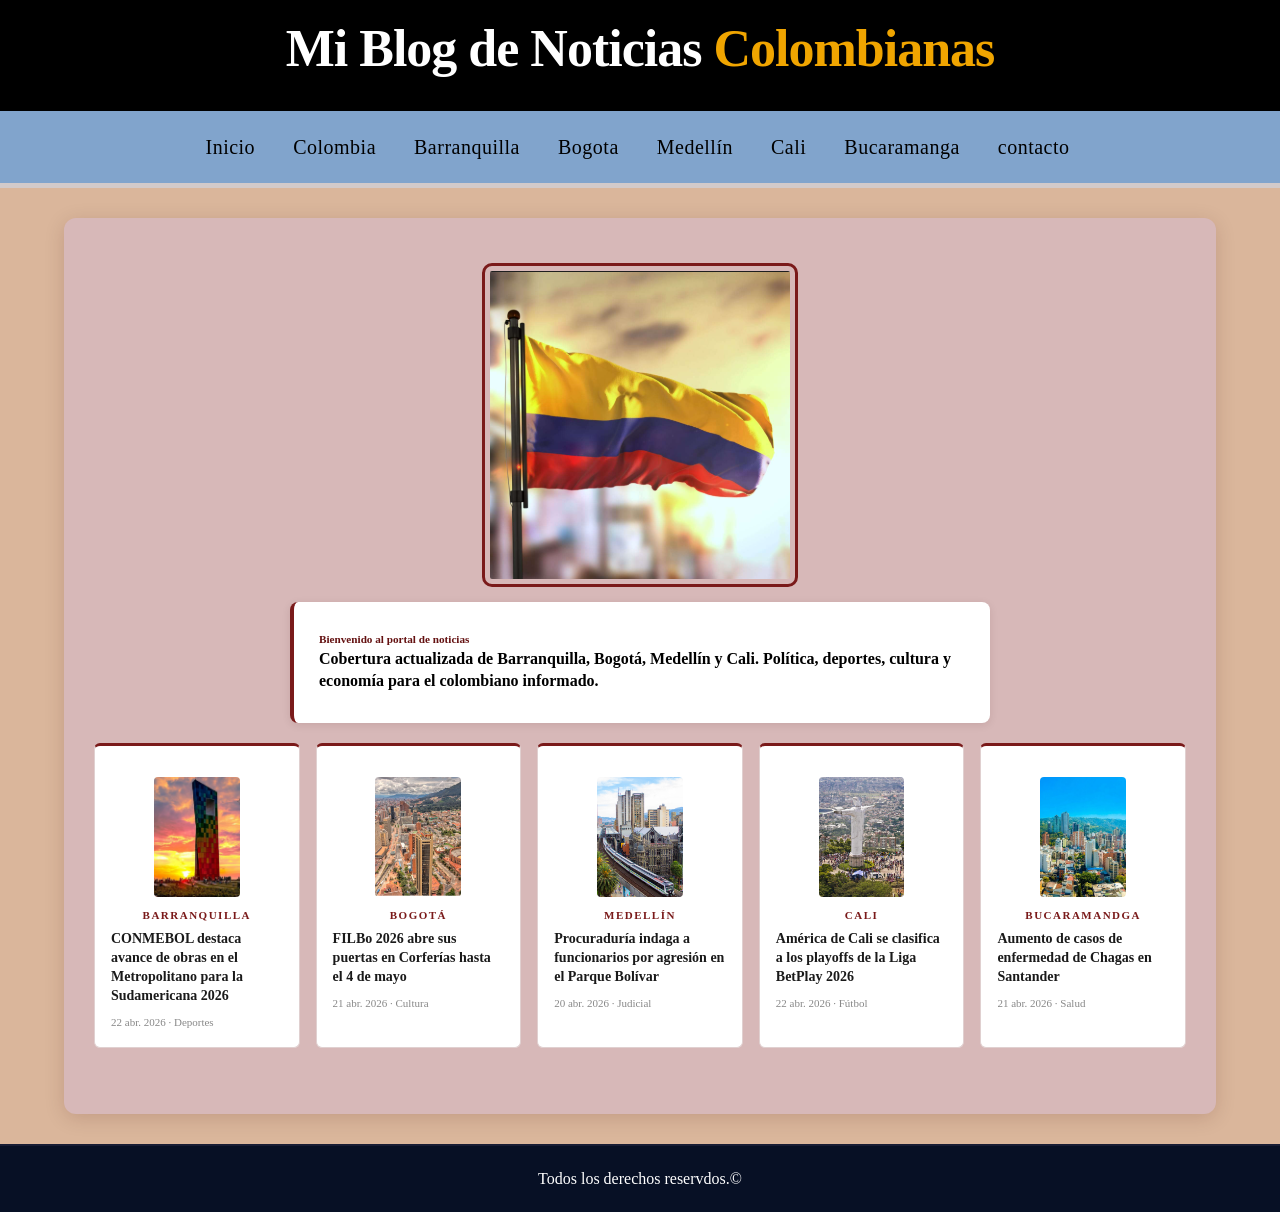
<file: index.html>
<!DOCTYPE html>
<html lang="en">
<head>
    <meta charset="UTF-8">
    <meta name="viewport" content="width=device-width, initial-scale=1.0">
    <title>Mi Blog de Noticias Colombianas</title>
    <link rel="stylesheet" href="CSS/style.css"
</head>
<body>
  <header>
    <div class="titulo">
    <div class="site-title">Mi Blog de Noticias <span>Colombianas</span></div>

    <nav>
      <a href="index.html">Inicio</a>
      <a href="Colombia.html">Colombia</a>
      <a href="Barranquilla.html">Barranquilla </a>
      <a href="Bogota.html">Bogota</a>
      <a href="Medellin.html">Medellín</a>
      <a href="Cali.html">Cali</a>
      <a href="bucaramanga.html">Bucaramanga</a>
      <a href="contacto.html">contacto</a>
    </nav>


  </header>
  <main>
    <a><img src="IMG/bandera.png"</a>
    <div class="descripcion-seccion">
        <p>
          <h5>Bienvenido al portal de noticias</h5>
          <h4>Cobertura actualizada de Barranquilla, Bogotá, Medellín y Cali. Política, deportes, cultura y economía para el colombiano informado.</h4>
        </p>
    </div>
    <div class="portada-grid">
      <div class="portada-card" onclick="showSectionById('barranquilla')">
        <div class="img-box-sm"><img src="IMG/barranquilla.png"></div>
        <div class="noticia-tag">Barranquilla</div>
        <div class="noticia-headline-sm">CONMEBOL destaca avance de obras en el Metropolitano para la Sudamericana 2026</div>
        <div class="noticia-meta">22 abr. 2026 · Deportes</div>
      </div>
      <div class="portada-card" onclick="showSectionById('bogota')">
        <div class="img-box-sm"><img src="IMG/bogota.png"></div>
        <div class="noticia-tag">Bogotá</div>
        <div class="noticia-headline-sm">FILBo 2026 abre sus puertas en Corferías hasta el 4 de mayo</div>
        <div class="noticia-meta">21 abr. 2026 · Cultura</div>
      </div>
      <div class="portada-card" onclick="showSectionById('medellin')">
       <div class="img-box-sm"><img src="IMG/medellin.png"></div>
        <div class="noticia-tag">Medellín</div>
        <div class="noticia-headline-sm">Procuraduría indaga a funcionarios por agresión en el Parque Bolívar</div>
        <div class="noticia-meta">20 abr. 2026 · Judicial</div>
      </div>
      <div class="portada-card" onclick="showSectionById('cali')">
         <div class="img-box-sm"><img src="IMG/cali.png"></div>
        <div class="noticia-tag">Cali</div>
        <div class="noticia-headline-sm">América de Cali se clasifica a los playoffs de la Liga BetPlay 2026</div>
        <div class="noticia-meta">22 abr. 2026 · Fútbol</div>
      </div>
      <div class="portada-card" onclick="showSectionById('Bucaramandga')">
         <div class="img-box-sm"><img src="IMG/bucaramanga.png"></div>
        <div class="noticia-tag">Bucaramandga</div>
        <div class="noticia-headline-sm">Aumento de casos de enfermedad de Chagas en Santander</div>
        <div class="noticia-meta">21 abr. 2026 · Salud</div>
      </div>
    </div>
    
  </main>
  <footer>
<p>Todos los derechos reservdos.&copy;</p>
  </footer>


</body>
</html>
</file>
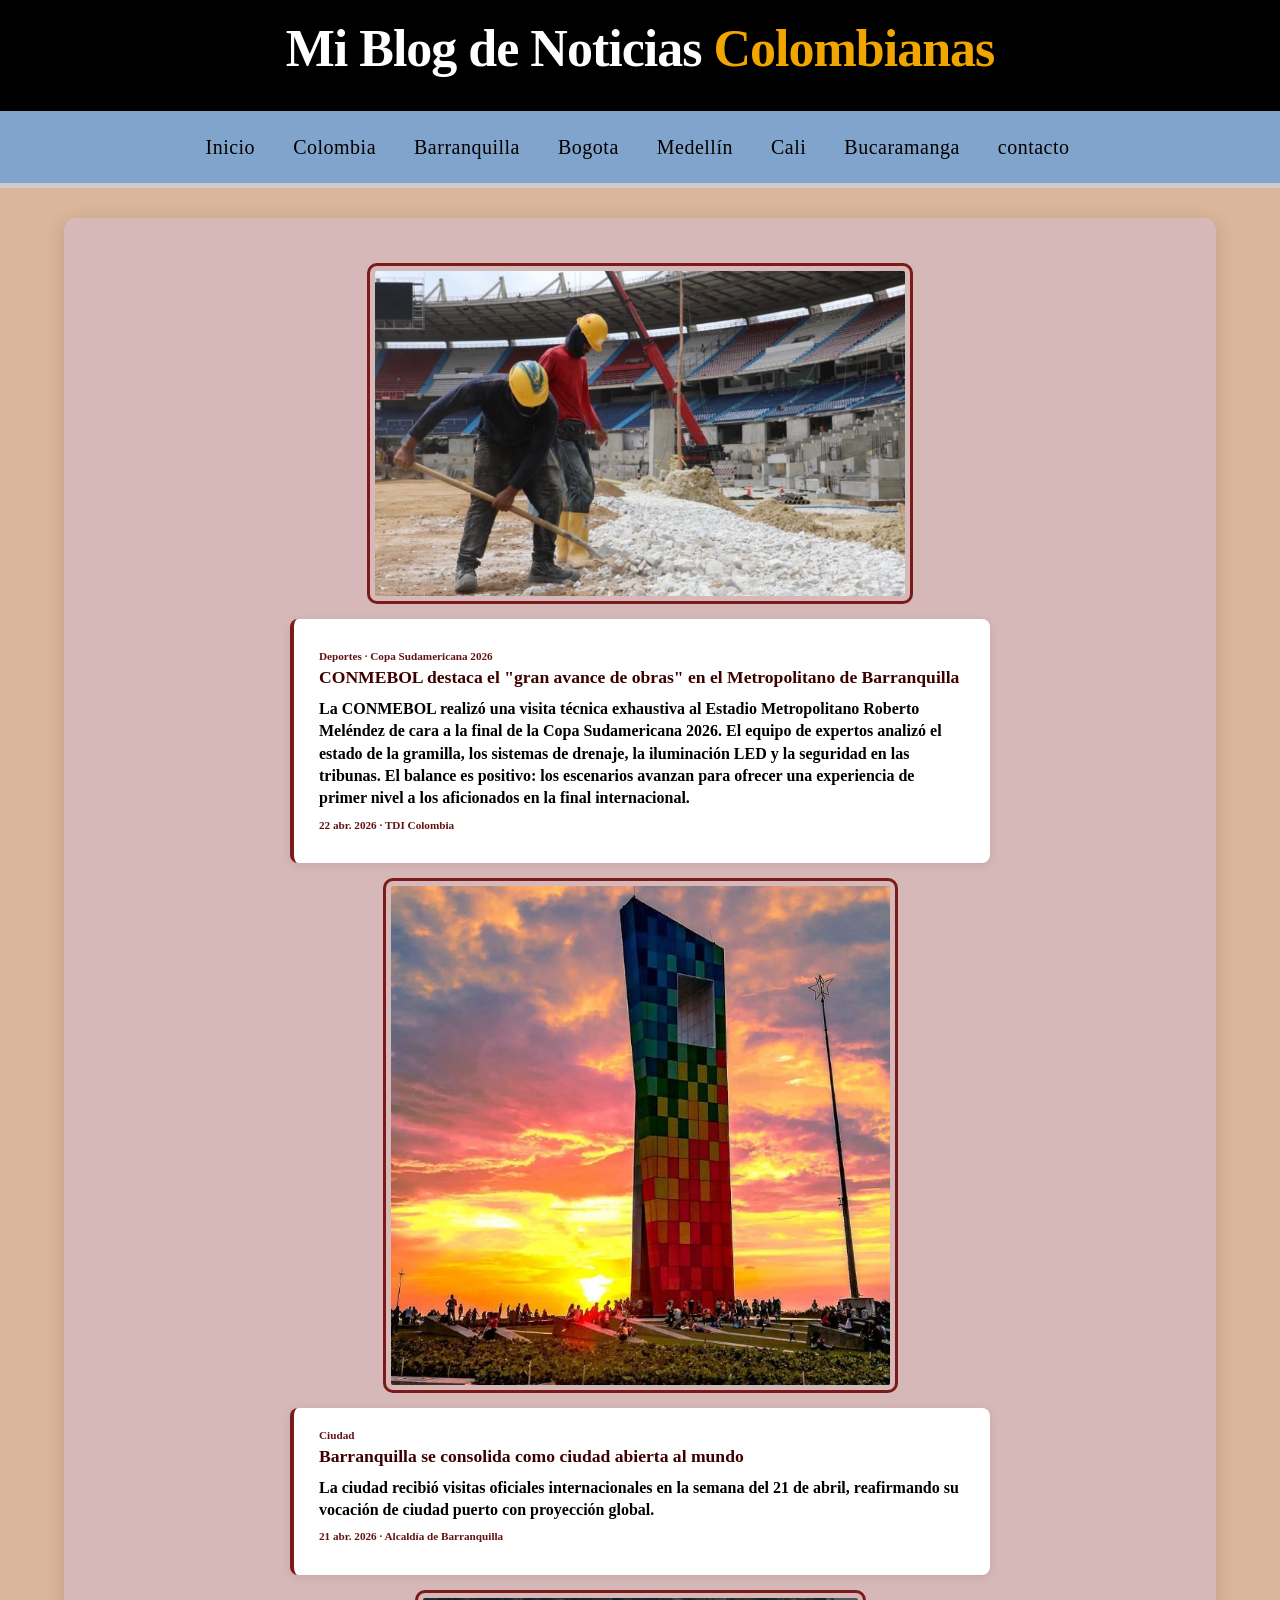
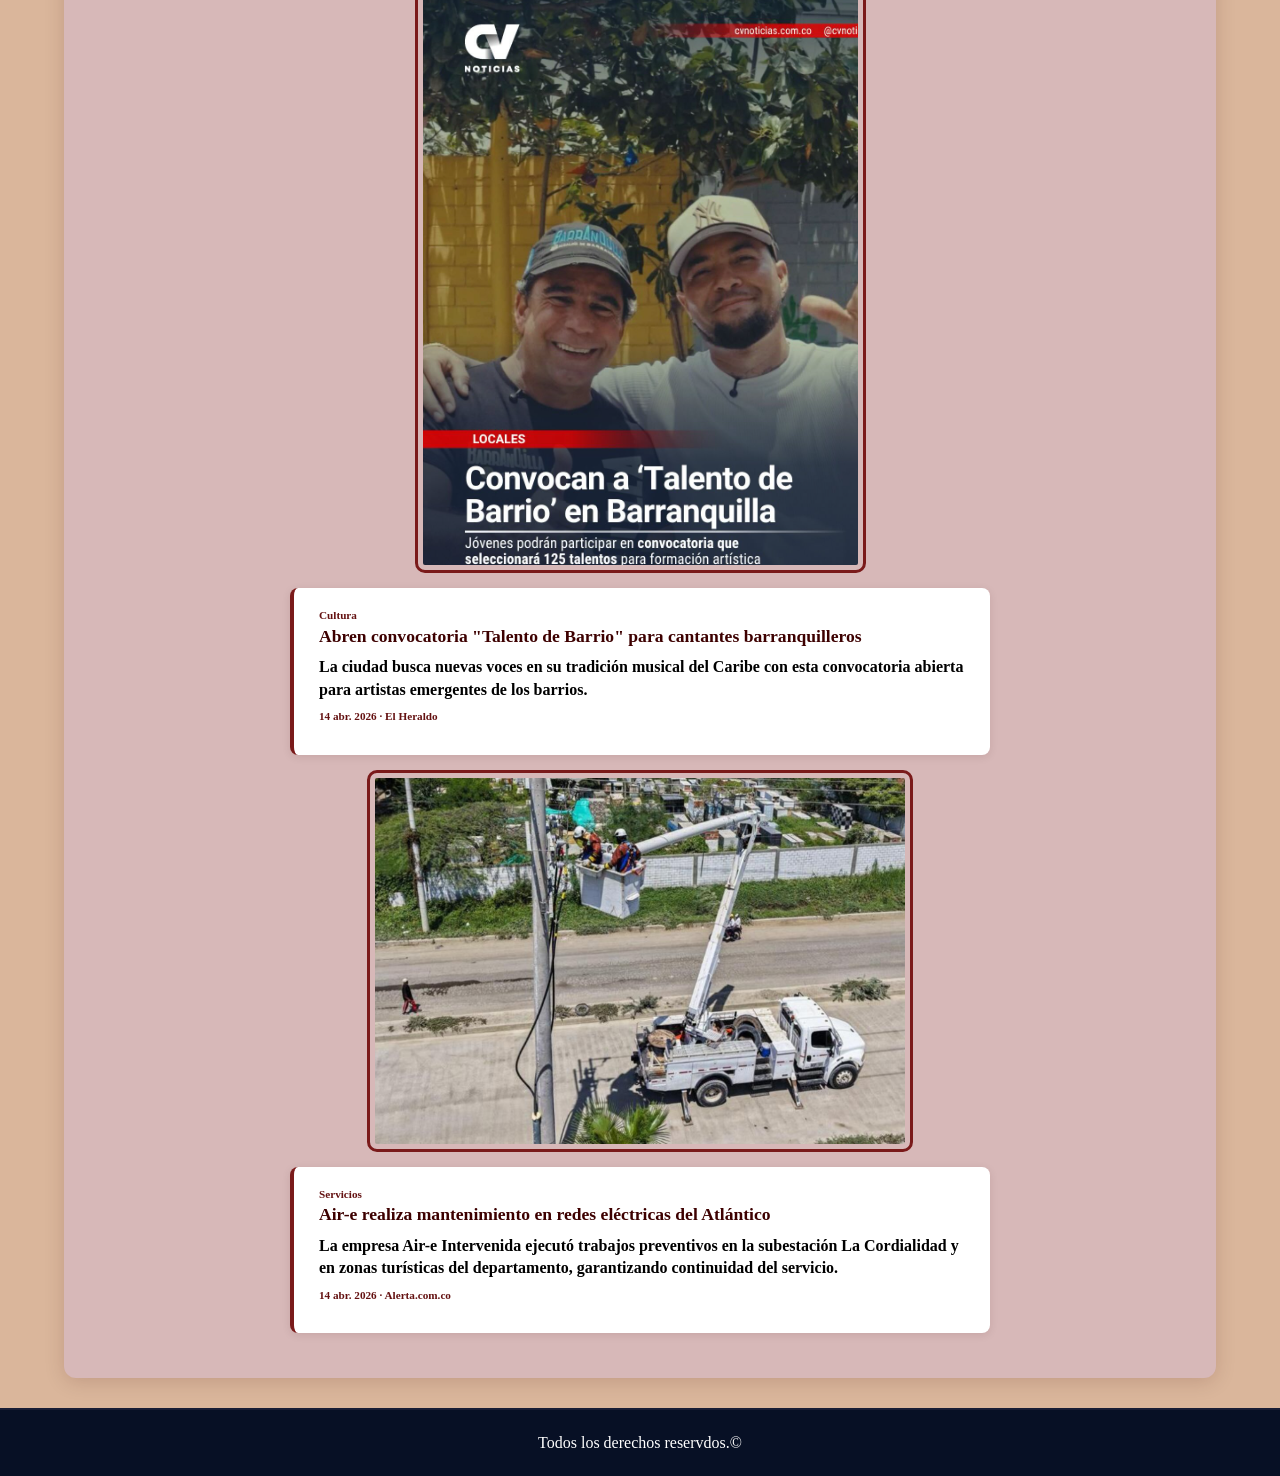
<file: Barranquilla.html>
<!DOCTYPE html>
<html lang="en">
<head>
    <meta charset="UTF-8">
    <meta name="viewport" content="width=device-width, initial-scale=1.0">
    <title>Mi Blog de Noticias Colombianas</title>
    <link rel="stylesheet" href="CSS/style.css"
</head>
<body>
  <header>
    <div class="titulo">
    <div class="site-title">Mi Blog de Noticias <span>Colombianas</span></div>

    <nav>
      <a href="index.html">Inicio</a>
      <a href="Colombia.html">Colombia</a>
      <a href="Barranquilla.html">Barranquilla </a>
      <a href="Bogota.html">Bogota</a>
      <a href="Medellin.html">Medellín</a>
      <a href="Cali.html">Cali</a>
      <a href="bucaramanga.html">Bucaramanga</a>
      <a href="contacto.html">contacto</a>
    </nav>


  </header>
  <main>
     <a><img src="IMG/estadio.png"</a>
    <div class="descripcion-seccion">
        <p>
          <h5>Deportes · Copa Sudamericana 2026</h5>
          <h3>CONMEBOL destaca el "gran avance de obras" en el Metropolitano de Barranquilla</h3>
          <h4>La CONMEBOL realizó una visita técnica exhaustiva al Estadio Metropolitano Roberto Meléndez de cara a la final de la Copa Sudamericana 2026. El equipo de expertos analizó el estado de la gramilla, los sistemas de drenaje, la iluminación LED y la seguridad en las tribunas. El balance es positivo: los escenarios avanzan para ofrecer una experiencia de primer nivel a los aficionados en la final internacional.</h4>
          <h5>22 abr. 2026 · TDI Colombia</h5>
        </p>
    </div>
    <a><img src="IMG/barranquilla.png"</a>
    <div class="descripcion-seccion"
        <p>
          <h5>Ciudad</h5>
          <h3>Barranquilla se consolida como ciudad abierta al mundo</h3>
          <h4>La ciudad recibió visitas oficiales internacionales en la semana del 21 de abril, reafirmando su vocación de ciudad puerto con proyección global.</h4>
          <h5>21 abr. 2026 · Alcaldía de Barranquilla</h5>
        </p>
    </div>
    <a><img src="IMG/talento.png"</a>
    <div class="descripcion-seccion"
        <p>
          <h5>Cultura</h5>
          <h3>Abren convocatoria "Talento de Barrio" para cantantes barranquilleros</h3>
          <h4>La ciudad busca nuevas voces en su tradición musical del Caribe con esta convocatoria abierta para artistas emergentes de los barrios.</h4>
          <h5>14 abr. 2026 · El Heraldo</h5>
        </p>
    </div>
    <a><img src="IMG/aire.png"</a>
    <div class="descripcion-seccion"
        <p>
          <h5>Servicios</h5>
          <h3>Air-e realiza mantenimiento en redes eléctricas del Atlántico</h3>
          <h4>La empresa Air-e Intervenida ejecutó trabajos preventivos en la subestación La Cordialidad y en zonas turísticas del departamento, garantizando continuidad del servicio.</h4>
          <h5>14 abr. 2026 · Alerta.com.co</h5>
        </p>
    </div>   
  </main>
  <footer>
<p>Todos los derechos reservdos.&copy;</p>
  </footer>


</body>
</html>
</file>
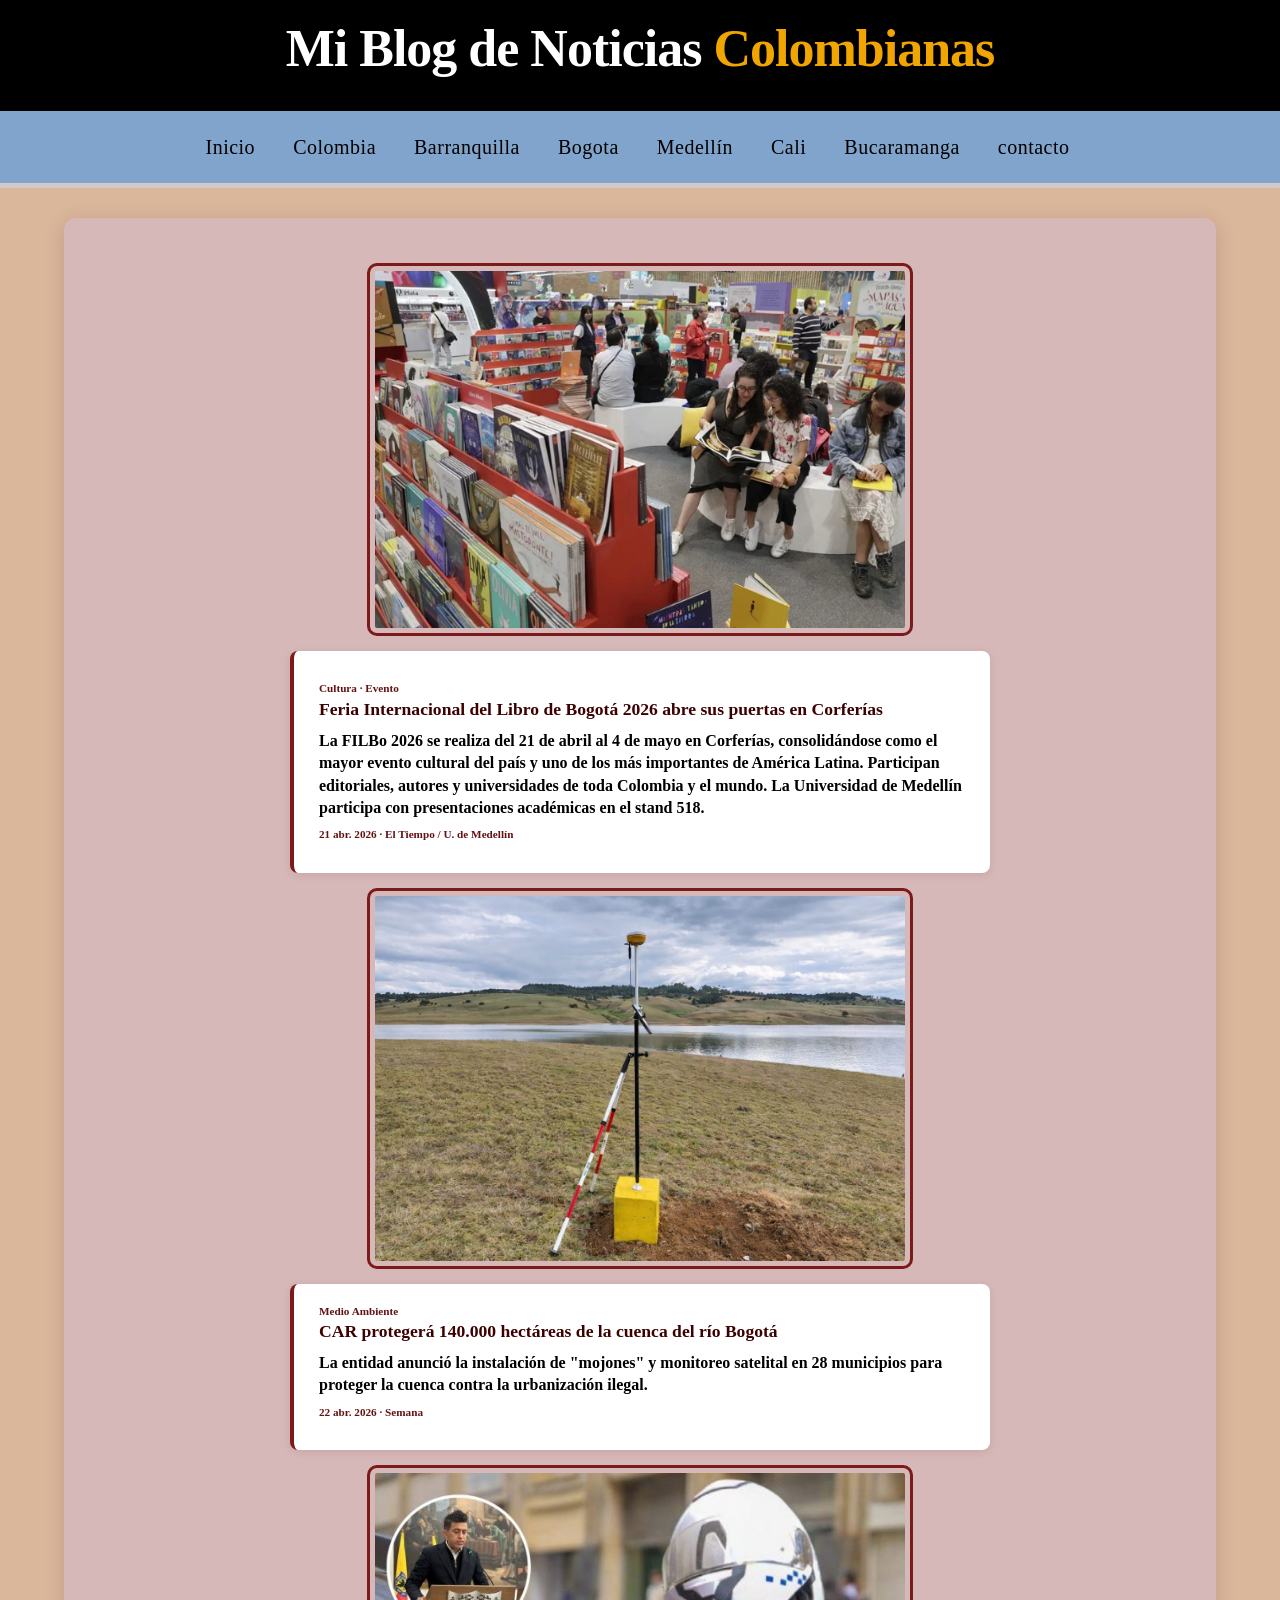
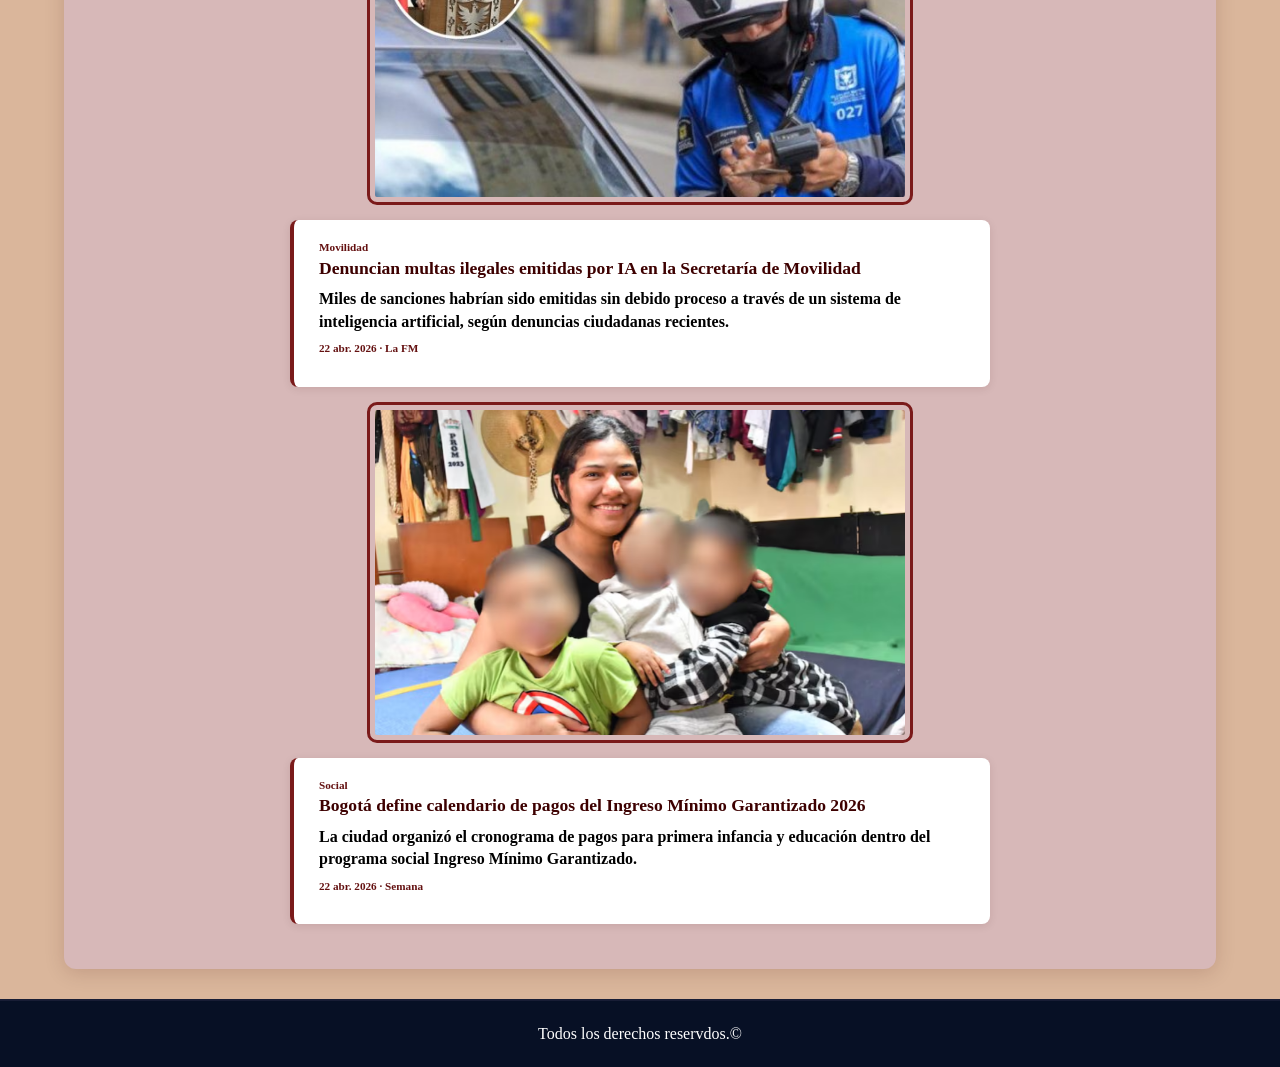
<file: Bogota.html>
<!DOCTYPE html>
<html lang="en">
<head>
    <meta charset="UTF-8">
    <meta name="viewport" content="width=device-width, initial-scale=1.0">
    <title>Mi Blog de Noticias Colombianas</title>
    <link rel="stylesheet" href="CSS/style.css"
</head>
<body>
  <header>
    <div class="titulo">
    <div class="site-title">Mi Blog de Noticias <span>Colombianas</span></div>

    <nav>
      <a href="index.html">Inicio</a>
      <a href="Colombia.html">Colombia</a>
      <a href="Barranquilla.html">Barranquilla </a>
      <a href="Bogota.html">Bogota</a>
      <a href="Medellin.html">Medellín</a>
      <a href="Cali.html">Cali</a>
      <a href="bucaramanga.html">Bucaramanga</a>
      <a href="contacto.html">contacto</a>
    </nav>


  </header>
  <main>
        <a><img src="IMG/libros.png"</a>
    <div class="descripcion-seccion">
        <p>
          <h5>Cultura · Evento</h5>
          <h3>Feria Internacional del Libro de Bogotá 2026 abre sus puertas en Corferías</h3>
          <h4>La FILBo 2026 se realiza del 21 de abril al 4 de mayo en Corferías, consolidándose como el mayor evento cultural del país y uno de los más importantes de América Latina. Participan editoriales, autores y universidades de toda Colombia y el mundo. La Universidad de Medellín participa con presentaciones académicas en el stand 518.</h4>
          <h5>21 abr. 2026 · El Tiempo / U. de Medellín</h5>
        </p>
    </div>
    <a><img src="IMG/car.png"</a>
    <div class="descripcion-seccion"
        <p>
          <h5>Medio Ambiente</h5>
          <h3>CAR protegerá 140.000 hectáreas de la cuenca del río Bogotá</h3>
          <h4>La entidad anunció la instalación de "mojones" y monitoreo satelital en 28 municipios para proteger la cuenca contra la urbanización ilegal.</h4>
          <h5>22 abr. 2026 · Semana</h5>
        </p>
    </div>
    <a><img src="IMG/ia.png"</a>
    <div class="descripcion-seccion"
        <p>
          <h5>Movilidad</h5>
          <h3>Denuncian multas ilegales emitidas por IA en la Secretaría de Movilidad</h3>
          <h4>Miles de sanciones habrían sido emitidas sin debido proceso a través de un sistema de inteligencia artificial, según denuncias ciudadanas recientes.</h4>
          <h5>22 abr. 2026 · La FM</h5>
        </p>
    </div>
    <a><img src="IMG/calendario.png"</a>
    <div class="descripcion-seccion"
        <p>
          <h5>Social</h5>
          <h3>Bogotá define calendario de pagos del Ingreso Mínimo Garantizado 2026</h3>
          <h4>La ciudad organizó el cronograma de pagos para primera infancia y educación dentro del programa social Ingreso Mínimo Garantizado.</h4>
          <h5>22 abr. 2026 · Semana</h5>
        </p>
    </div>   
  </main>
  <footer>
<p>Todos los derechos reservdos.&copy;</p>
  </footer>


</body>
</html>
</file>
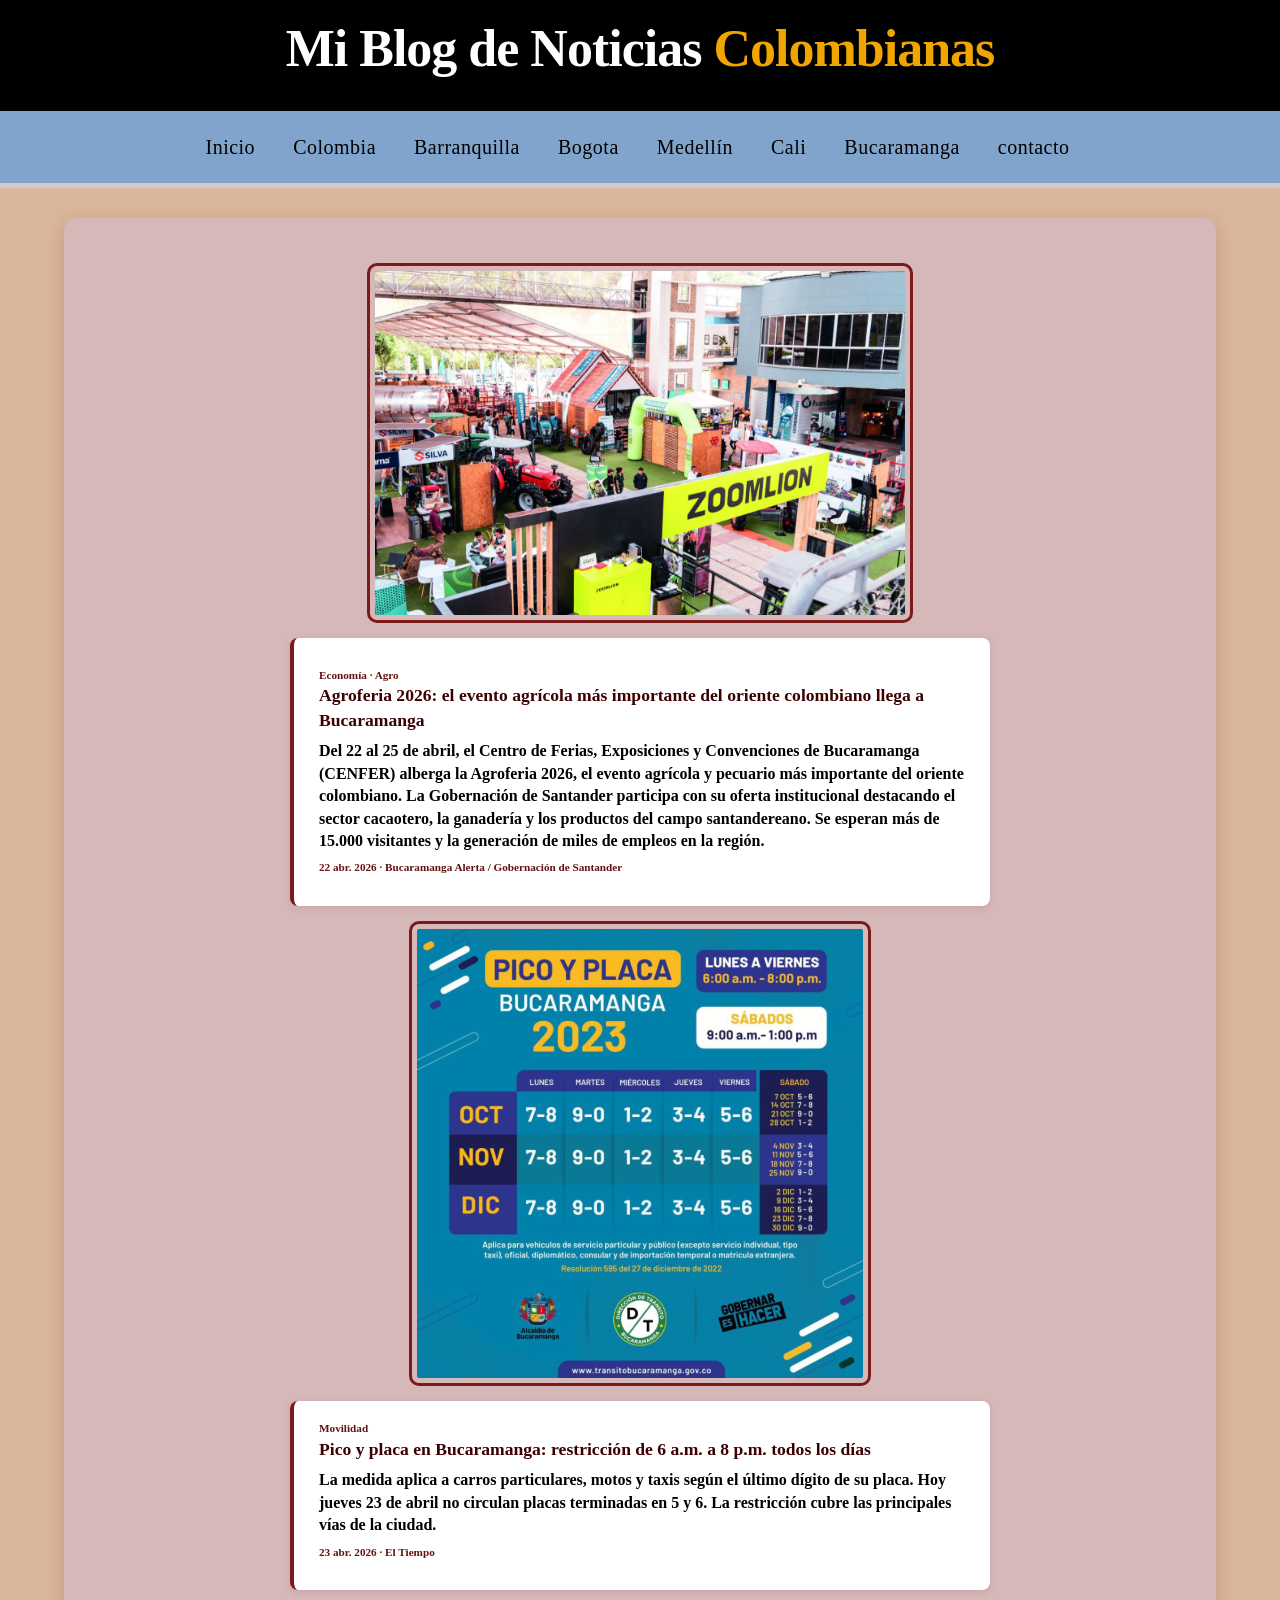
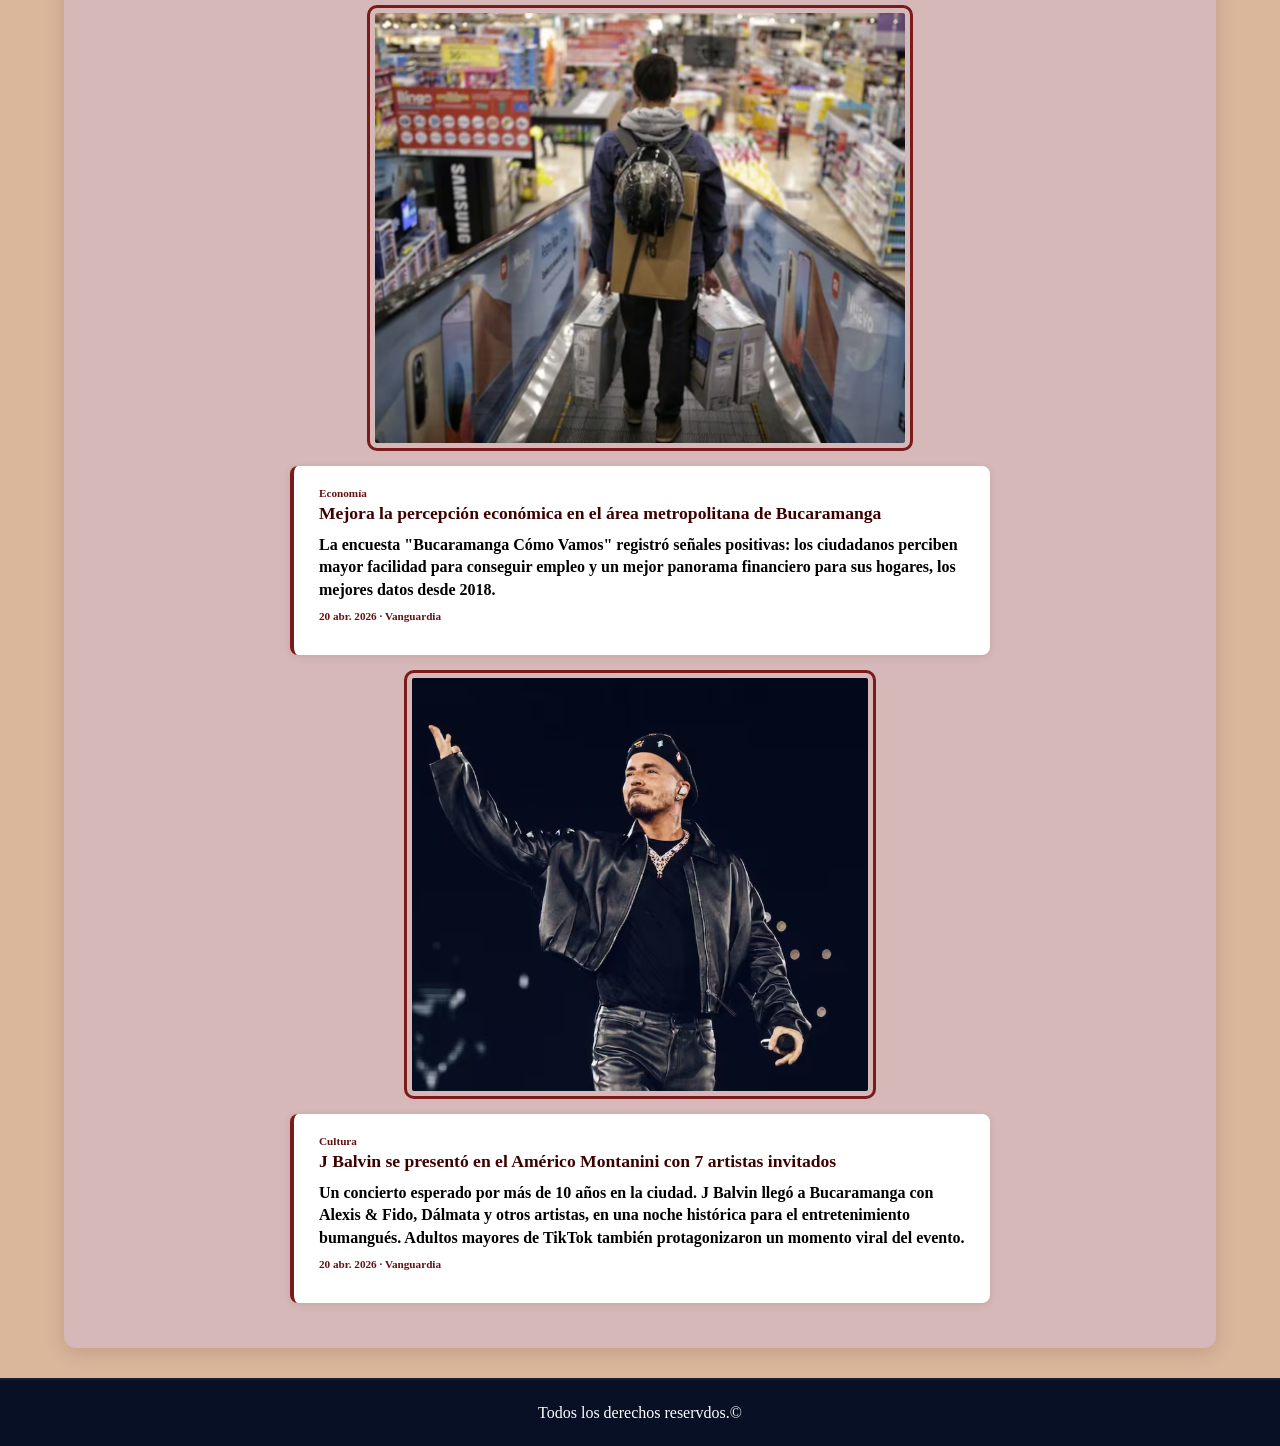
<file: bucaramanga.html>
<!DOCTYPE html>
<html lang="en">
<head>
    <meta charset="UTF-8">
    <meta name="viewport" content="width=device-width, initial-scale=1.0">
    <title>Mi Blog de Noticias Colombianas</title>
    <link rel="stylesheet" href="CSS/style.css"
</head>
<body>
  <header>
    <div class="titulo">
    <div class="site-title">Mi Blog de Noticias <span>Colombianas</span></div>

    <nav>
      <a href="index.html">Inicio</a>
      <a href="Colombia.html">Colombia</a>
      <a href="Barranquilla.html">Barranquilla </a>
      <a href="Bogota.html">Bogota</a>
      <a href="Medellin.html">Medellín</a>
      <a href="Cali.html">Cali</a>
      <a href="bucaramanga.html">Bucaramanga</a>
      <a href="contacto.html">contacto</a>
    </nav>
    </header>
  <main>
        <a><img src="IMG/agroferia.png"</a>
    <div class="descripcion-seccion">
        <p>
          <h5>Economía · Agro</h5>
          <h3>Agroferia 2026: el evento agrícola más importante del oriente colombiano llega a Bucaramanga</h3>
          <h4>Del 22 al 25 de abril, el Centro de Ferias, Exposiciones y Convenciones de Bucaramanga (CENFER) alberga la Agroferia 2026, el evento agrícola y pecuario más importante del oriente colombiano. La Gobernación de Santander participa con su oferta institucional destacando el sector cacaotero, la ganadería y los productos del campo santandereano. Se esperan más de 15.000 visitantes y la generación de miles de empleos en la región.</h4>
          <h5>22 abr. 2026 · Bucaramanga Alerta / Gobernación de Santander</h5>
        </p>
    </div>
    <a><img src="IMG/picoyplaca.png"</a>
    <div class="descripcion-seccion"
        <p>
          <h5>Movilidad</h5>
          <h3>Pico y placa en Bucaramanga: restricción de 6 a.m. a 8 p.m. todos los días</h3>
          <h4>La medida aplica a carros particulares, motos y taxis según el último dígito de su placa. Hoy jueves 23 de abril no circulan placas terminadas en 5 y 6. La restricción cubre las principales vías de la ciudad.</h4>
          <h5>23 abr. 2026 · El Tiempo</h5>
        </p>
    </div>
    <a><img src="IMG/percepcion.png"</a>
    <div class="descripcion-seccion"
        <p>
          <h5>Economía</h5>
          <h3>Mejora la percepción económica en el área metropolitana de Bucaramanga</h3>
          <h4>La encuesta "Bucaramanga Cómo Vamos" registró señales positivas: los ciudadanos perciben mayor facilidad para conseguir empleo y un mejor panorama financiero para sus hogares, los mejores datos desde 2018.</h4>
          <h5>20 abr. 2026 · Vanguardia</h5>
        </p>
    </div>
    <a><img src="IMG/jbalvin.png"</a>
    <div class="descripcion-seccion"
        <p>
          <h5>Cultura</h5>
          <h3>J Balvin se presentó en el Américo Montanini con 7 artistas invitados</h3>
          <h4>Un concierto esperado por más de 10 años en la ciudad. J Balvin llegó a Bucaramanga con Alexis & Fido, Dálmata y otros artistas, en una noche histórica para el entretenimiento bumangués. Adultos mayores de TikTok también protagonizaron un momento viral del evento.</h4>
          <h5>20 abr. 2026 · Vanguardia</h5>
        </p>
    </div>   
  </main>
  </main>
  <footer>
<p>Todos los derechos reservdos.&copy;</p>
  </footer>


</body>
</html>
</file>
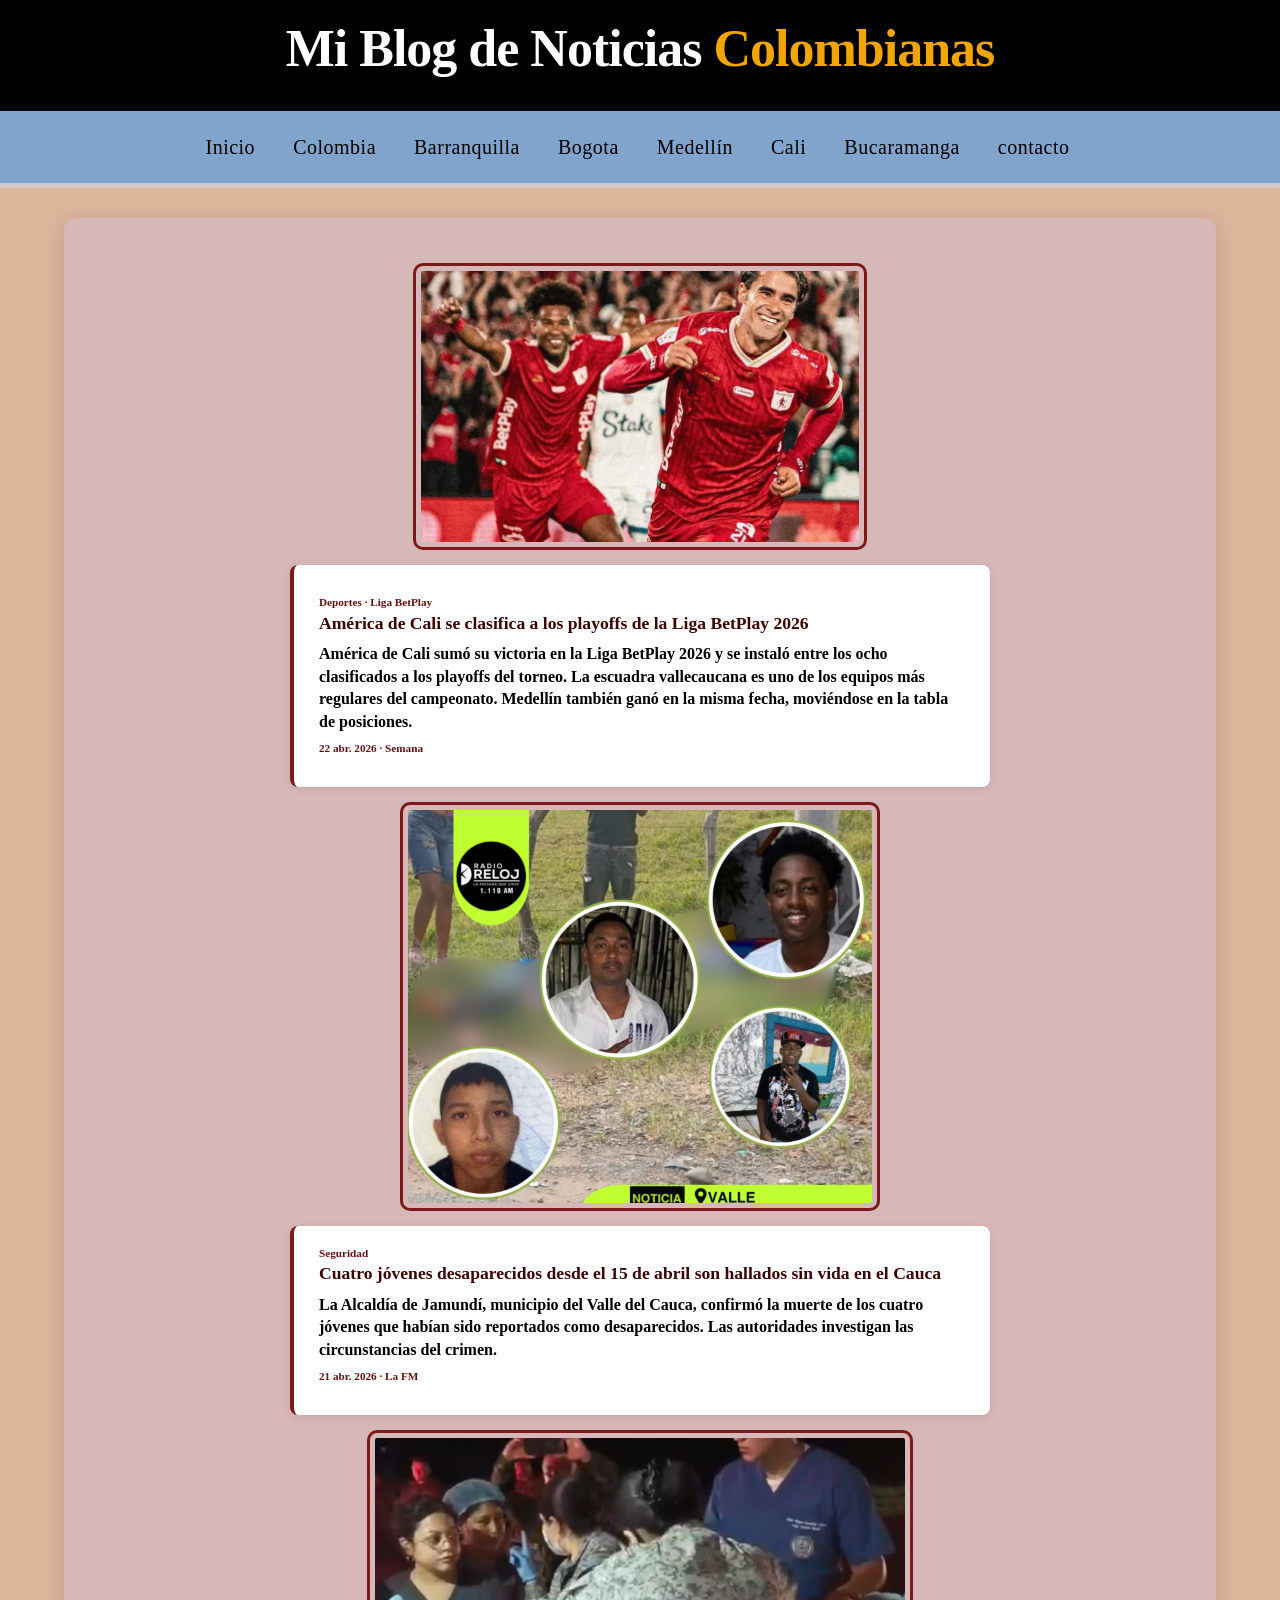
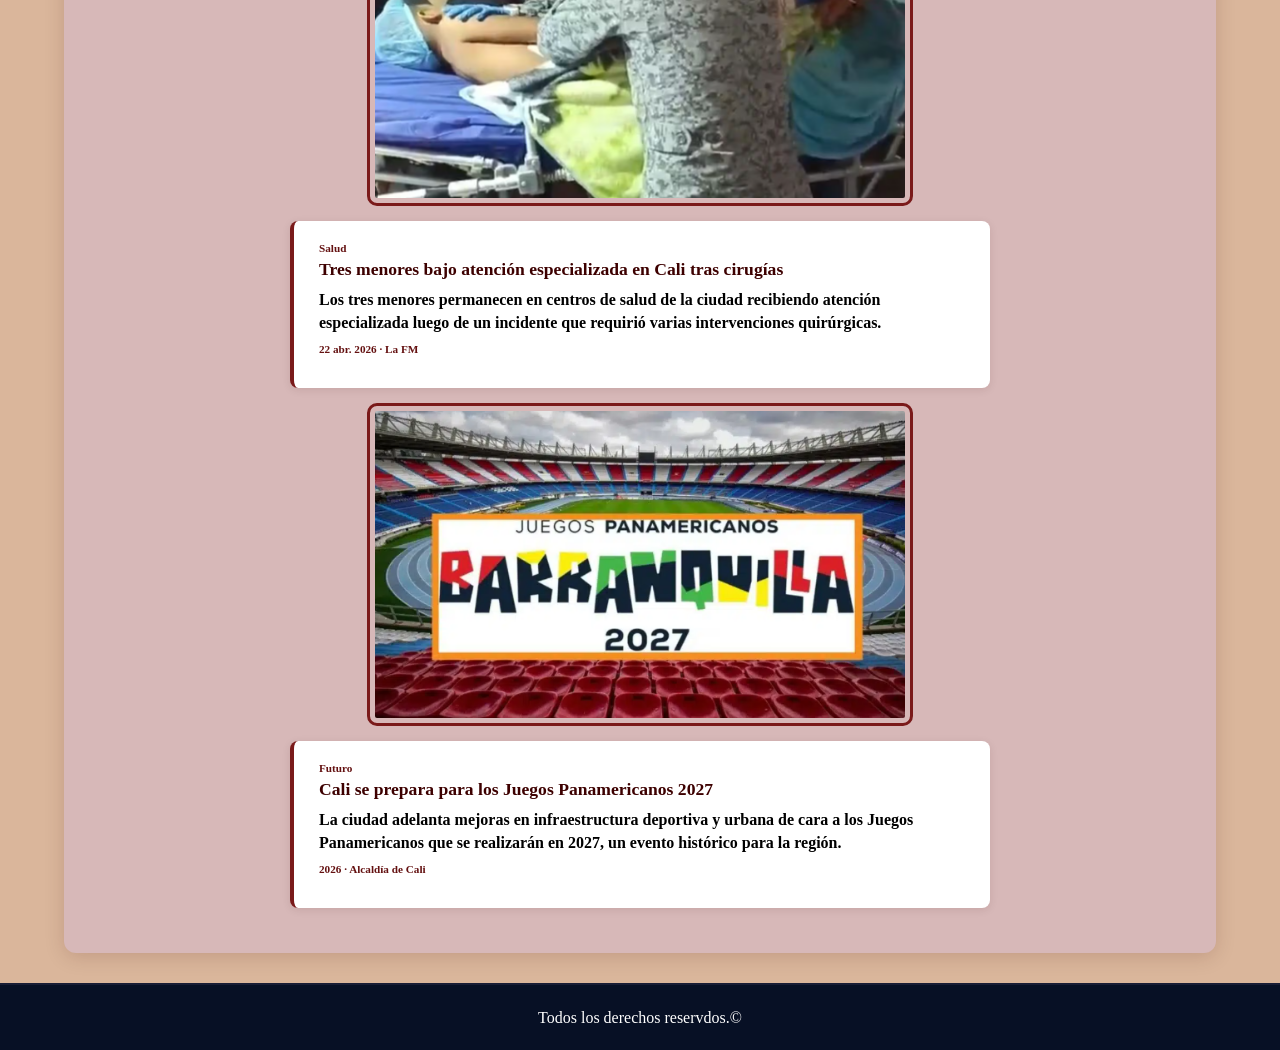
<file: Cali.html>
<!DOCTYPE html>
<html lang="en">
<head>
    <meta charset="UTF-8">
    <meta name="viewport" content="width=device-width, initial-scale=1.0">
    <title>Mi Blog de Noticias Colombianas</title>
    <link rel="stylesheet" href="CSS/style.css"
</head>
<body>
  <header>
    <div class="titulo">
    <div class="site-title">Mi Blog de Noticias <span>Colombianas</span></div>

    <nav>
      <a href="index.html">Inicio</a>
      <a href="Colombia.html">Colombia</a>
      <a href="Barranquilla.html">Barranquilla </a>
      <a href="Bogota.html">Bogota</a>
      <a href="Medellin.html">Medellín</a>
      <a href="Cali.html">Cali</a>
      <a href="bucaramanga.html">Bucaramanga</a>
      <a href="contacto.html">contacto</a>
    </nav>

  </header>
  <main>
        <a><img src="IMG/americadecali.png"</a>
    <div class="descripcion-seccion">
        <p>
          <h5>Deportes · Liga BetPlay</h5>
          <h3>América de Cali se clasifica a los playoffs de la Liga BetPlay 2026</h3>
          <h4>América de Cali sumó su victoria en la Liga BetPlay 2026 y se instaló entre los ocho clasificados a los playoffs del torneo. La escuadra vallecaucana es uno de los equipos más regulares del campeonato. Medellín también ganó en la misma fecha, moviéndose en la tabla de posiciones.</h4>
          <h5>22 abr. 2026 · Semana</h5>
        </p>
    </div>
    <a><img src="IMG/jovenesdesaparecidos.png"</a>
    <div class="descripcion-seccion"
        <p>
          <h5>Seguridad</h5>
          <h3>Cuatro jóvenes desaparecidos desde el 15 de abril son hallados sin vida en el Cauca</h3>
          <h4>La Alcaldía de Jamundí, municipio del Valle del Cauca, confirmó la muerte de los cuatro jóvenes que habían sido reportados como desaparecidos. Las autoridades investigan las circunstancias del crimen.</h4>
          <h5>21 abr. 2026 · La FM</h5>
        </p>
    </div>
    <a><img src="IMG/cirugias.png"</a>
    <div class="descripcion-seccion"
        <p>
          <h5>Salud</h5>
          <h3>Tres menores bajo atención especializada en Cali tras cirugías</h3>
          <h4>Los tres menores permanecen en centros de salud de la ciudad recibiendo atención especializada luego de un incidente que requirió varias intervenciones quirúrgicas.</h4>
          <h5>22 abr. 2026 · La FM</h5>
        </p>
    </div>
    <a><img src="IMG/juegos.png"</a>
    <div class="descripcion-seccion"
        <p>
          <h5>Futuro</h5>
          <h3>Cali se prepara para los Juegos Panamericanos 2027</h3>
          <h4>La ciudad adelanta mejoras en infraestructura deportiva y urbana de cara a los Juegos Panamericanos que se realizarán en 2027, un evento histórico para la región.</h4>
          <h5>2026 · Alcaldía de Cali</h5>
        </p>
    </div>   
  </main>
  <footer>
<p>Todos los derechos reservdos.&copy;</p>
  </footer>


</body>
</html>
</file>
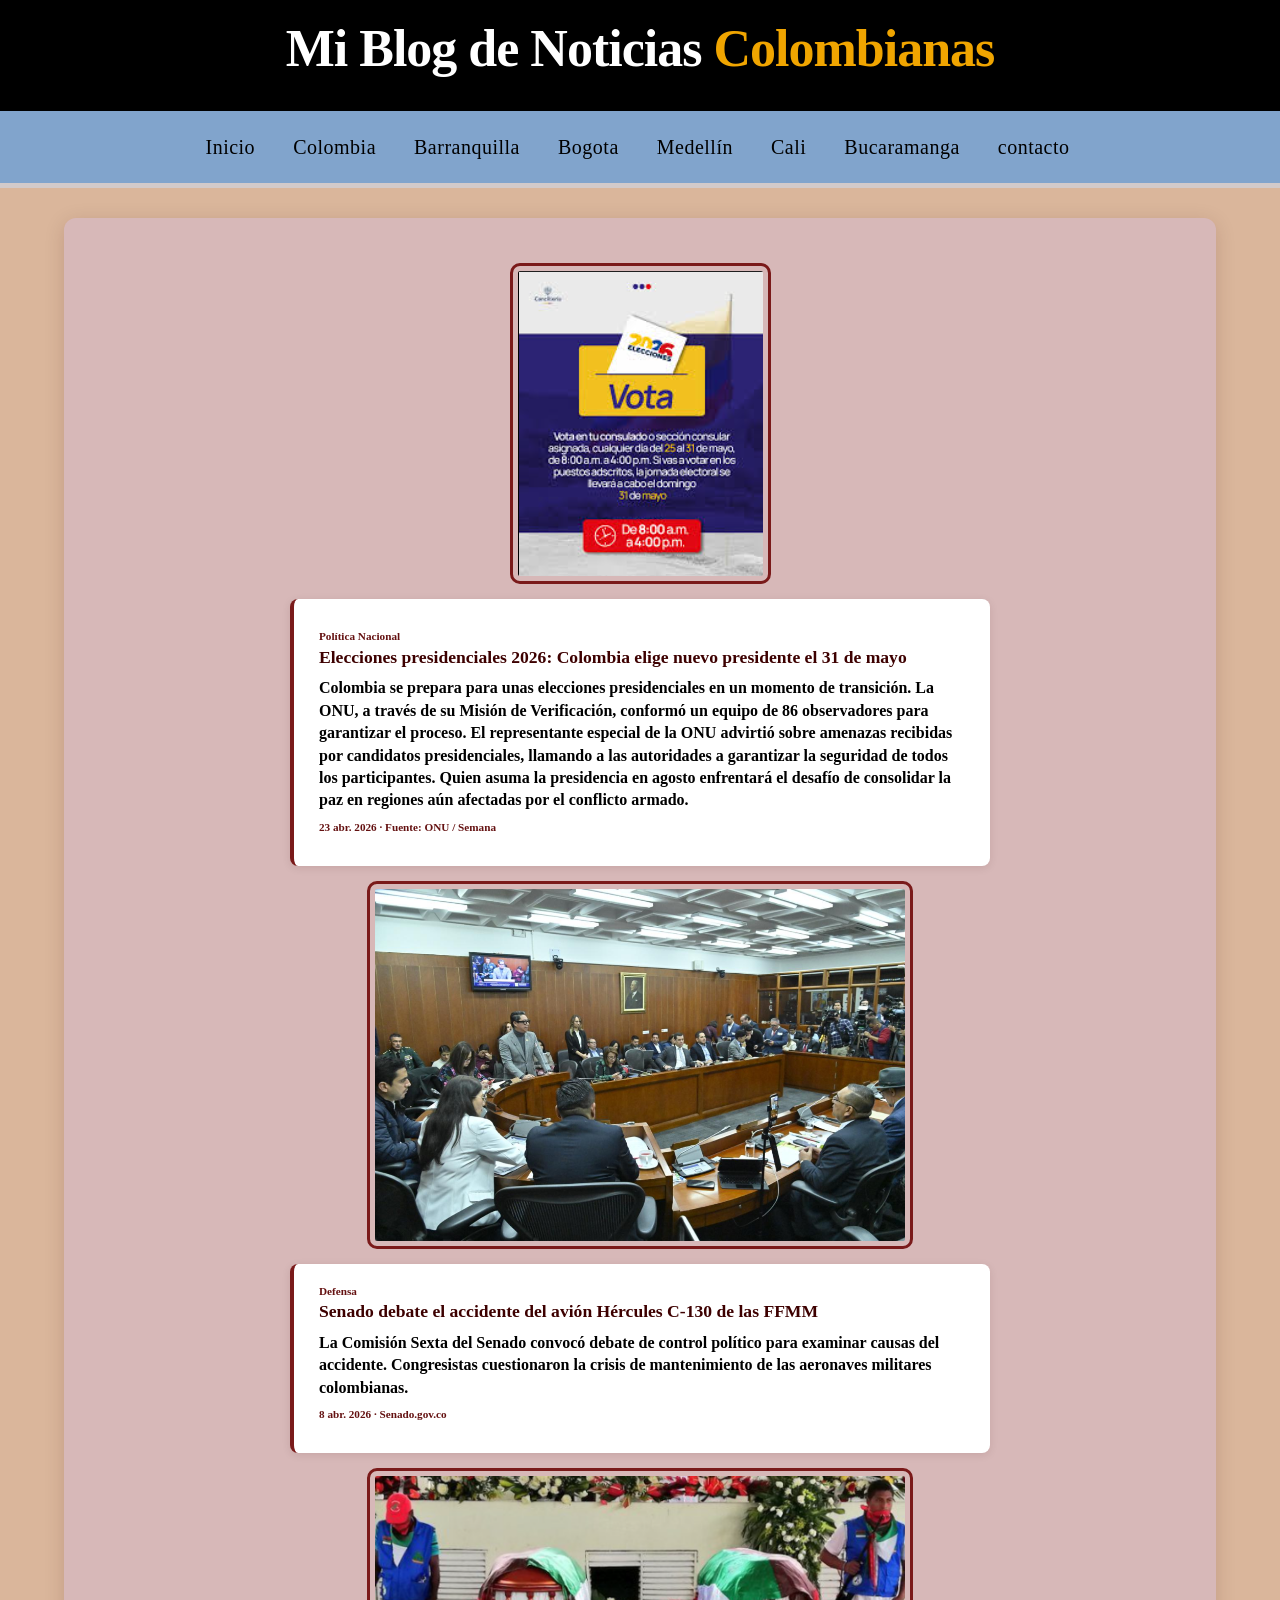
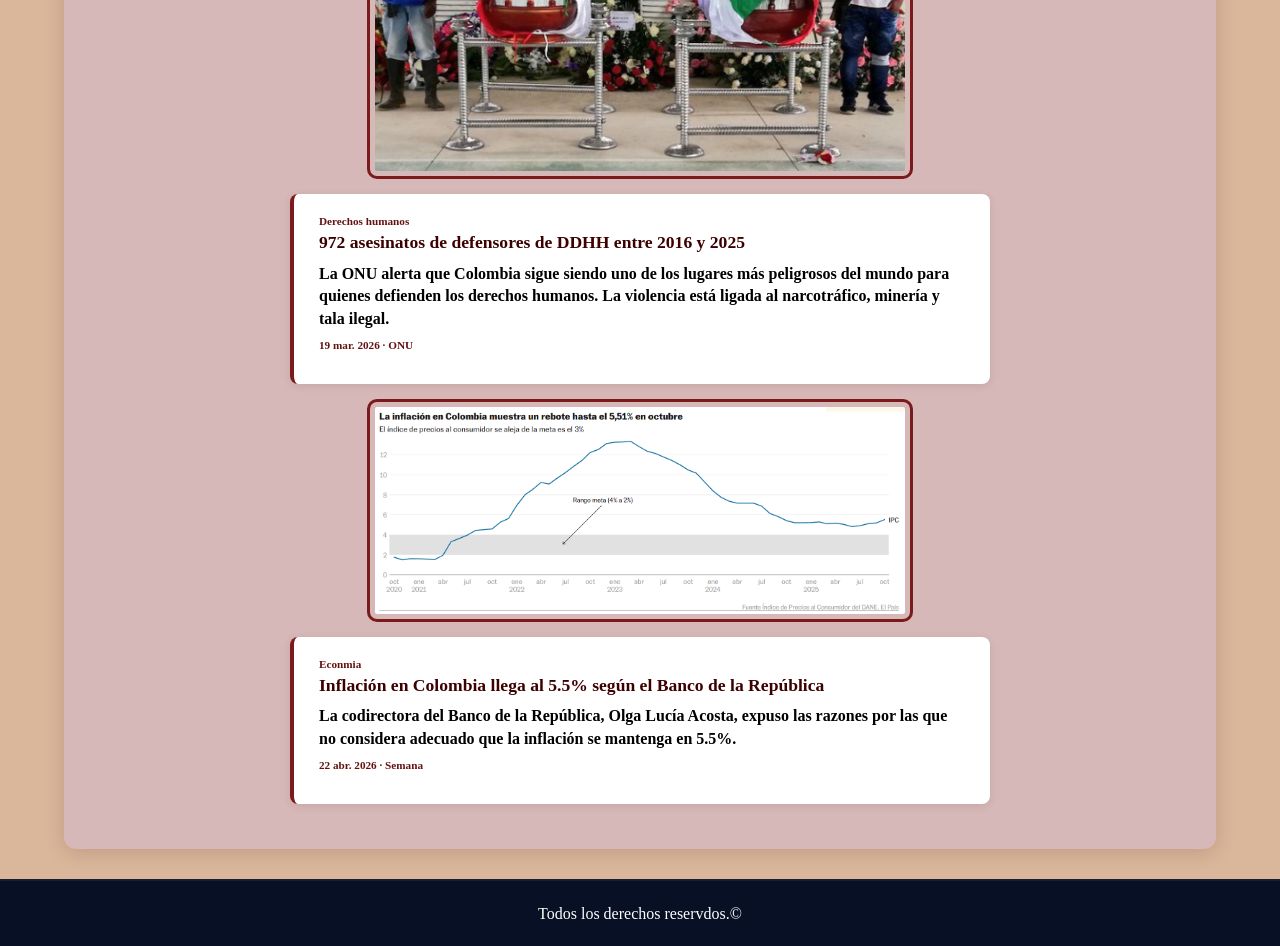
<file: Colombia.html>
<!DOCTYPE html>
<html lang="en">
<head>
    <meta charset="UTF-8">
    <meta name="viewport" content="width=device-width, initial-scale=1.0">
    <title>Mi Blog de Noticias Colombianas</title>
    <link rel="stylesheet" href="CSS/style.css"
</head>
<body>
  <header>
    <div class="titulo">
    <div class="site-title">Mi Blog de Noticias <span>Colombianas</span></div>

    <nav>
      <a href="index.html">Inicio</a>
      <a href="Colombia.html">Colombia</a>
      <a href="Barranquilla.html">Barranquilla </a>
      <a href="Bogota.html">Bogota</a>
      <a href="Medellin.html">Medellín</a>
      <a href="Cali.html">Cali</a>
      <a href="bucaramanga.html">Bucaramanga</a>
      <a href="contacto.html">contacto</a>
    </nav>

  </header>
  <main>
       <a><img src="IMG/elecciones.png"</a>
    <div class="descripcion-seccion">
        <p>
          <h5>Política Nacional</h5>
          <h3>Elecciones presidenciales 2026: Colombia elige nuevo presidente el 31 de mayo</h3>
          <h4>Colombia se prepara para unas elecciones presidenciales en un momento de transición. La ONU, a través de su Misión de Verificación, conformó un equipo de 86 observadores para garantizar el proceso. El representante especial de la ONU advirtió sobre amenazas recibidas por candidatos presidenciales, llamando a las autoridades a garantizar la seguridad de todos los participantes. Quien asuma la presidencia en agosto enfrentará el desafío de consolidar la paz en regiones aún afectadas por el conflicto armado.</h4>
          <h5>23 abr. 2026 · Fuente: ONU / Semana</h5>
        </p>
    </div>
    <a><img src="IMG/accidente.png"</a>
    <div class="descripcion-seccion"
        <p>
          <h5>Defensa</h5>
          <h3>Senado debate el accidente del avión Hércules C-130 de las FFMM</h3>
          <h4>La Comisión Sexta del Senado convocó debate de control político para examinar causas del accidente. Congresistas cuestionaron la crisis de mantenimiento de las aeronaves militares colombianas.</h4>
          <h5>8 abr. 2026 · Senado.gov.co</h5>
        </p>
    </div>
    <a><img src="IMG/asesinatos.png"</a>
    <div class="descripcion-seccion"
        <p>
          <h5>Derechos humanos</h5>
          <h3>972 asesinatos de defensores de DDHH entre 2016 y 2025</h3>
          <h4>La ONU alerta que Colombia sigue siendo uno de los lugares más peligrosos del mundo para quienes defienden los derechos humanos. La violencia está ligada al narcotráfico, minería y tala ilegal.</h4>
          <h5>19 mar. 2026 · ONU</h5>
        </p>
    </div>
    <a><img src="IMG/inflacion.png"</a>
    <div class="descripcion-seccion"
        <p>
          <h5>Econmia</h5>
          <h3>Inflación en Colombia llega al 5.5% según el Banco de la República</h3>
          <h4>La codirectora del Banco de la República, Olga Lucía Acosta, expuso las razones por las que no considera adecuado que la inflación se mantenga en 5.5%.</h4>
          <h5>22 abr. 2026 · Semana</h5>
        </p>
    </div>
  </main>
  <footer>
<p>Todos los derechos reservdos.&copy;</p>
  </footer>


</body>
</html>
</file>
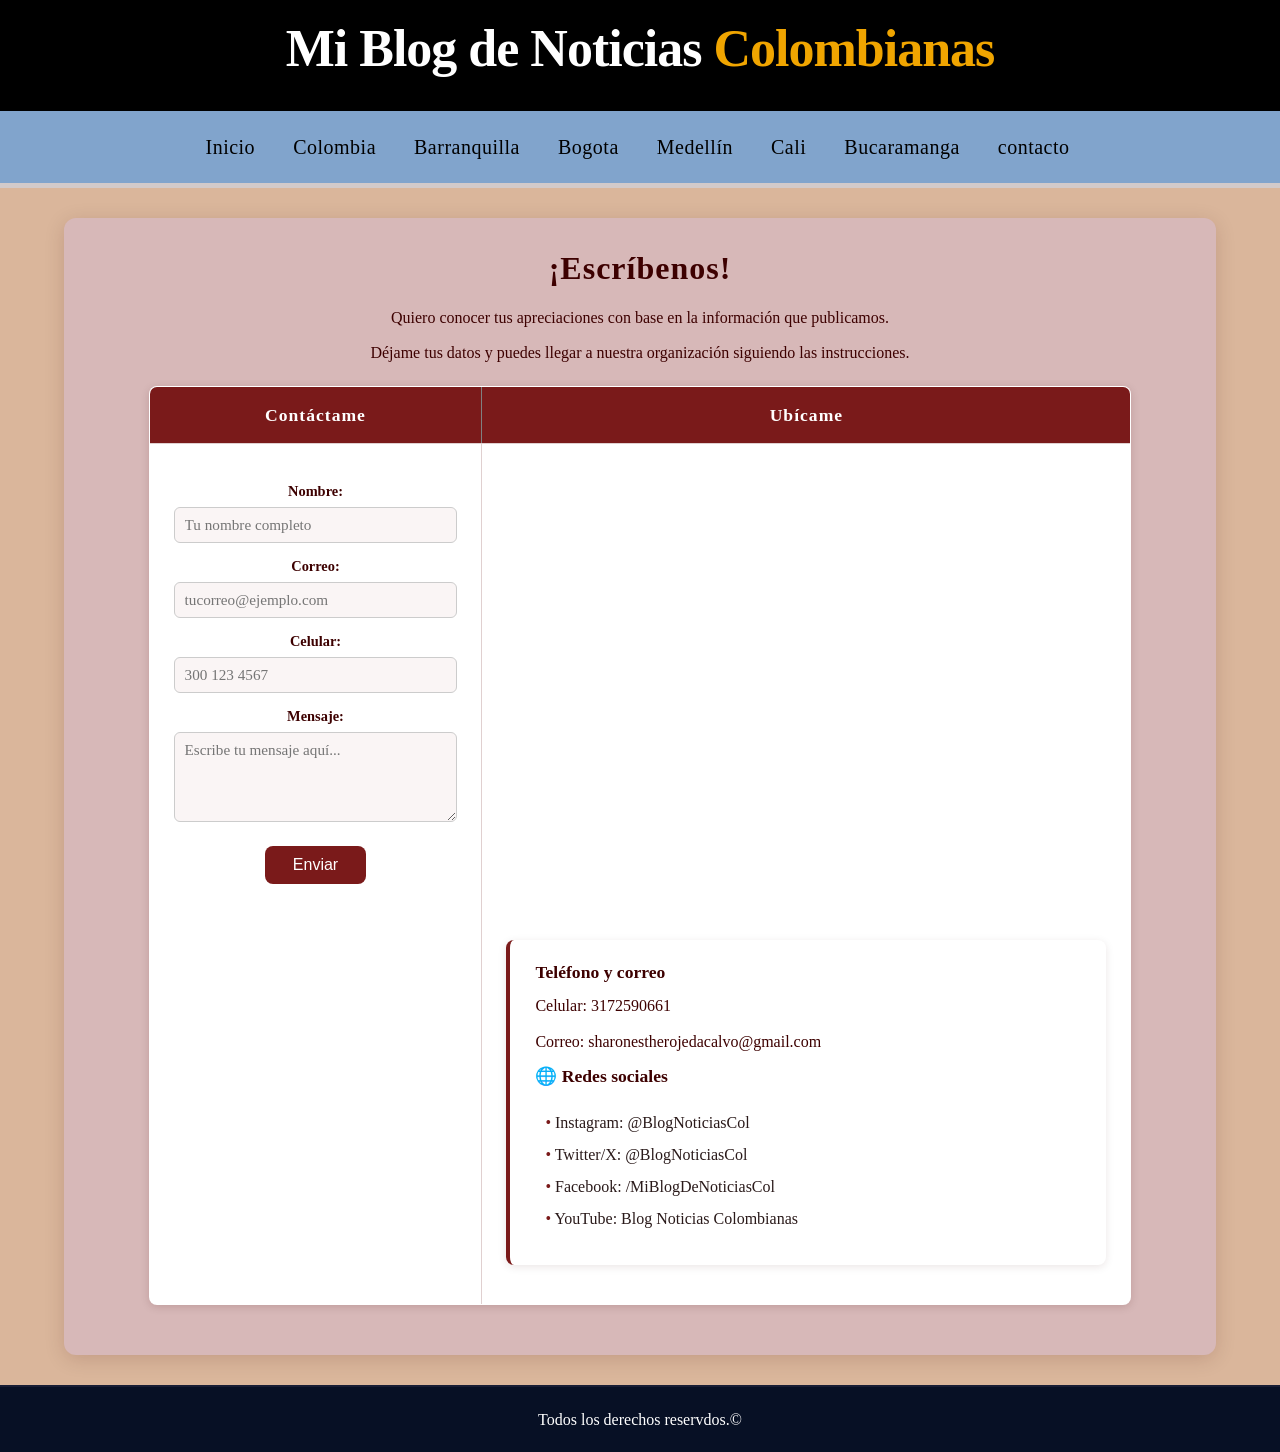
<file: contacto.html>
<!DOCTYPE html>
<html lang="en">
<head>
    <meta charset="UTF-8">
    <meta name="viewport" content="width=device-width, initial-scale=1.0">
    <title>Mi Blog de Noticias Colombianas</title>
    <link rel="stylesheet" href="CSS/style.css"
</head>
<body>
  <header>
    <div class="titulo">
    <div class="site-title">Mi Blog de Noticias <span>Colombianas</span></div>

    <nav>
      <a href="index.html">Inicio</a>
      <a href="Colombia.html">Colombia</a>
      <a href="Barranquilla.html">Barranquilla </a>
      <a href="Bogota.html">Bogota</a>
      <a href="Medellin.html">Medellín</a>
      <a href="Cali.html">Cali</a>
      <a href="bucaramanga.html">Bucaramanga</a>
      <a href="contacto.html">contacto</a>
    </nav>
    </header>
  <main>
<h1>¡Escríbenos!</h1>
        <p>Quiero conocer tus apreciaciones con base en la información que publicamos.</p>
        <p>Déjame tus datos y puedes llegar a nuestra organización siguiendo las instrucciones.</p>
     <table border="1">
  <tr>
                <th>Contáctame</th>
                <th>Ubícame</th>
            </tr>
 
            <tr>
 
                <td>
                    <form action="/procesar-datos" method="post">
 
                        <label for="nombre">Nombre:</label>
                        <input type="text" id="nombre" name="nombre" placeholder="Tu nombre completo">
 
                        <label for="email">Correo:</label>
                        <input type="email" id="email" name="email" placeholder="tucorreo@ejemplo.com">
 
                        <label for="celular">Celular:</label>
                        <input type="text" id="celular" name="celular" placeholder="300 123 4567">
 
                        <label for="mensaje">Mensaje:</label>
                        <textarea id="mensaje" name="mensaje" rows="4" placeholder="Escribe tu mensaje aquí..."></textarea>
 
                        <button type="submit">Enviar</button>
 
                        </form>
                        </td>
 
                       <td class="info-ubicacion">
                       <div class="contenedor-mapa">
                       <iframe src="https://www.google.com/maps/embed?pb=!1m18!1m12!1m3!1d15666.59893197218!2d-74.81561945388933!3d10.989788953508123!2m3!1f0!2f0!3f0!3m2!1i1024!2i768!4f13.1!3m3!1m2!1s0x8ef42d7b34ed1f0b%3A0x1e939491885d8050!2sUniversidad%20Libre%20Sede%20Centro!5e0!3m2!1ses!2sco!4v1776835902800!5m2!1ses!2sco" width="600" height="450" style="border:0;" allowfullscreen="" loading="lazy" referrerpolicy="no-referrer-when-downgrade"></iframe>
                        <div class="descripcion-seccion">
                    
 
                        <h3>Teléfono y correo</h3>
                       <p>Celular: 3172590661</p>
                       <p>Correo: sharonestherojedacalvo@gmail.com</p>
 
                        <h3>🌐 Redes sociales</h3>
                        <ul>
                        <li>Instagram: @BlogNoticiasCol</li>
                        <li>Twitter/X: @BlogNoticiasCol</li>
                        <li>Facebook: /MiBlogDeNoticiasCol</li>
                        <li>YouTube: Blog Noticias Colombianas</li>
                    </ul>
 
                </td>
 
            </tr>
        </table>
 
  </main>
  <footer>
<p>Todos los derechos reservdos.&copy;</p>
  </footer>


</body>
</html>
</file>
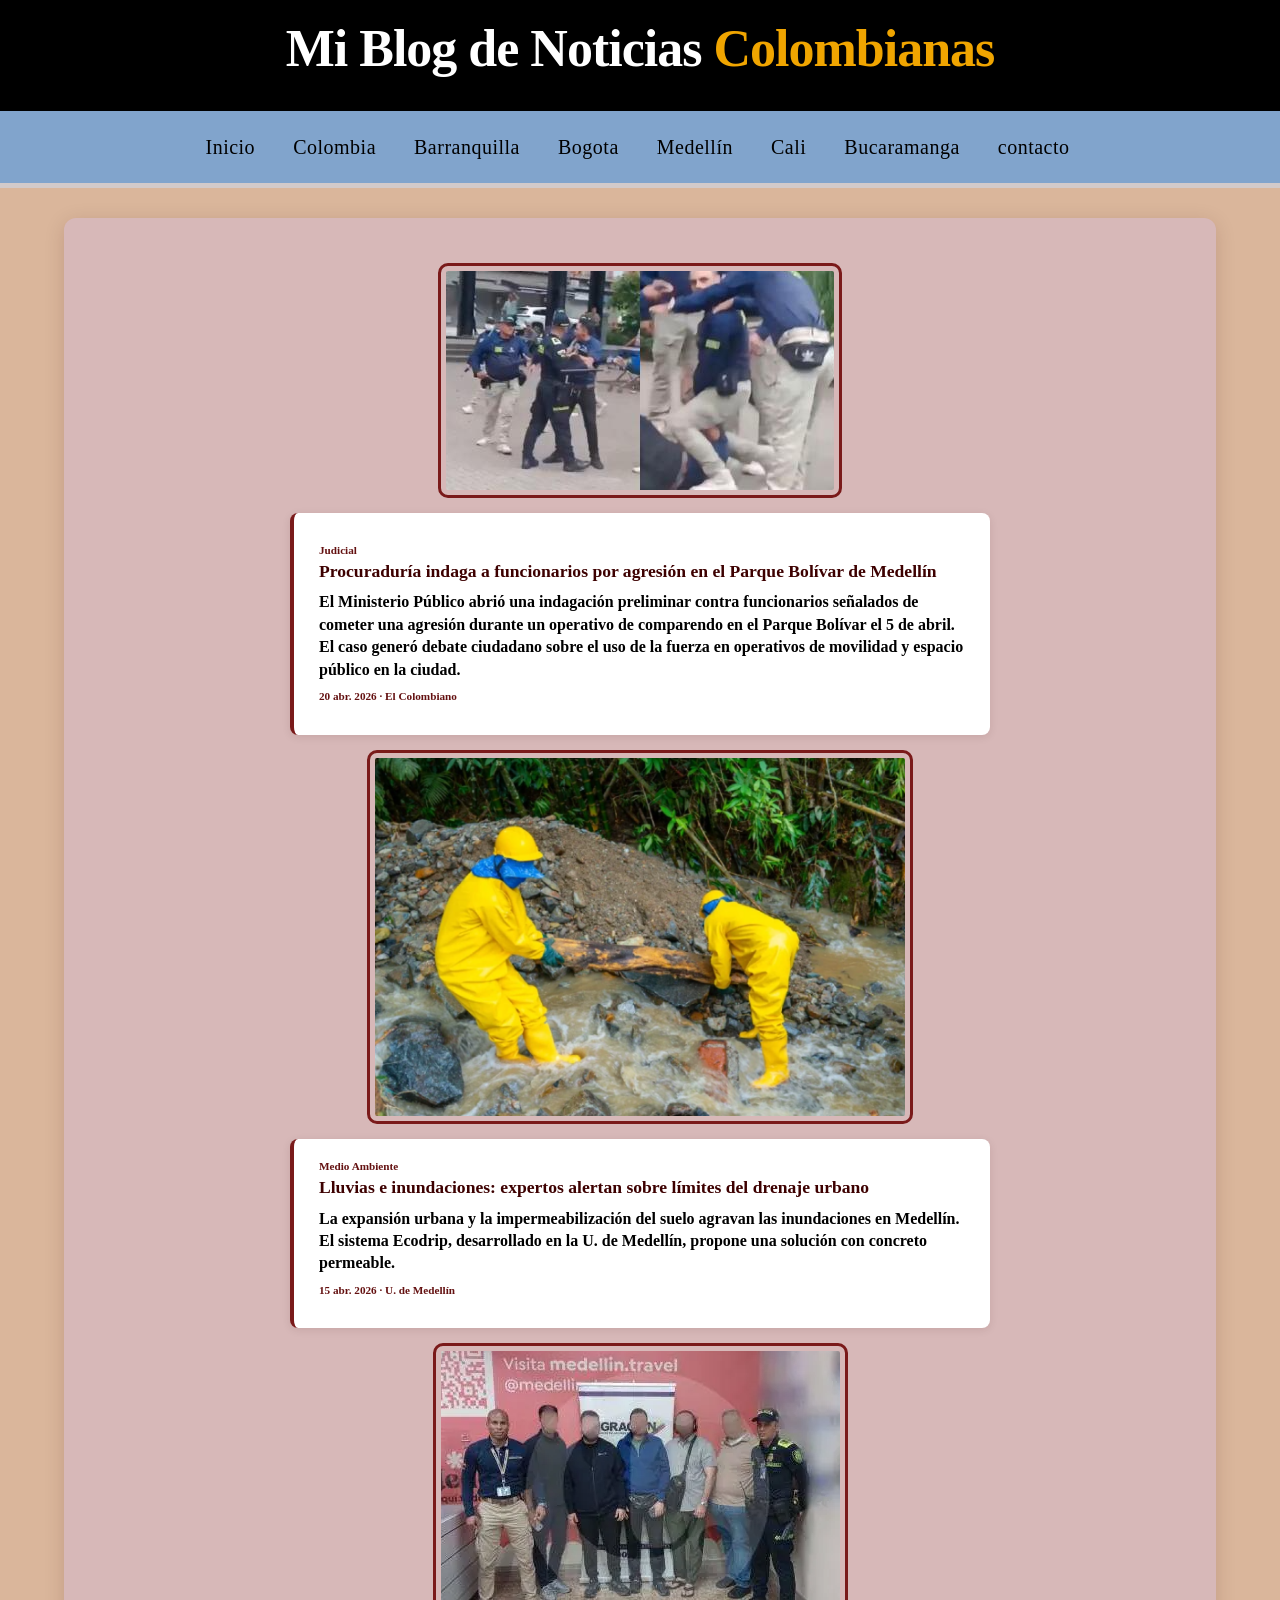
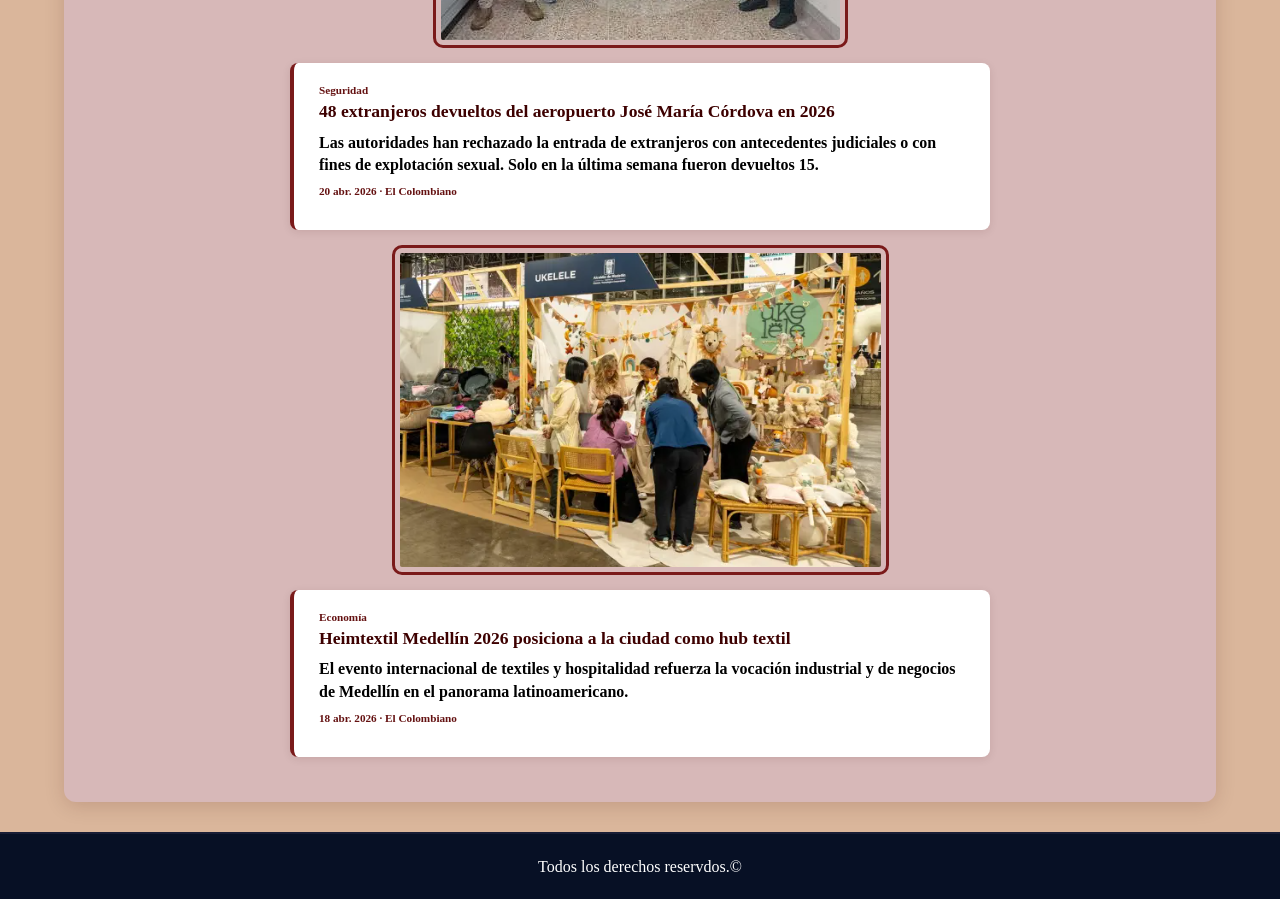
<file: Medellin.html>
<!DOCTYPE html>
<html lang="en">
<head>
    <meta charset="UTF-8">
    <meta name="viewport" content="width=device-width, initial-scale=1.0">
    <title>Mi Blog de Noticias Colombianas</title>
    <link rel="stylesheet" href="CSS/style.css"
</head>
<body>
  <header>
    <div class="titulo">
    <div class="site-title">Mi Blog de Noticias <span>Colombianas</span></div>

    <nav>
      <a href="index.html">Inicio</a>
      <a href="Colombia.html">Colombia</a>
      <a href="Barranquilla.html">Barranquilla </a>
      <a href="Bogota.html">Bogota</a>
      <a href="Medellin.html">Medellín</a>
      <a href="Cali.html">Cali</a>
      <a href="bucaramanga.html">Bucaramanga</a>
      <a href="contacto.html">contacto</a>
    </nav>

  </header>
  <main>
         <a><img src="IMG/procuraduria.png"</a>
    <div class="descripcion-seccion">
        <p>
          <h5>Judicial</h5>
          <h3>Procuraduría indaga a funcionarios por agresión en el Parque Bolívar de Medellín</h3>
          <h4>El Ministerio Público abrió una indagación preliminar contra funcionarios señalados de cometer una agresión durante un operativo de comparendo en el Parque Bolívar el 5 de abril. El caso generó debate ciudadano sobre el uso de la fuerza en operativos de movilidad y espacio público en la ciudad.</h4>
          <h5>20 abr. 2026 · El Colombiano</h5>
        </p>
    </div>
    <a><img src="IMG/lluvia.png"</a>
    <div class="descripcion-seccion"
        <p>
          <h5>Medio Ambiente</h5>
          <h3>Lluvias e inundaciones: expertos alertan sobre límites del drenaje urbano</h3>
          <h4>La expansión urbana y la impermeabilización del suelo agravan las inundaciones en Medellín. El sistema Ecodrip, desarrollado en la U. de Medellín, propone una solución con concreto permeable.</h4>
          <h5>15 abr. 2026 · U. de Medellín</h5>
        </p>
    </div>
    <a><img src="IMG/extrangeros.png"</a>
    <div class="descripcion-seccion"
        <p>
          <h5>Seguridad</h5>
          <h3>48 extranjeros devueltos del aeropuerto José María Córdova en 2026</h3>
          <h4>Las autoridades han rechazado la entrada de extranjeros con antecedentes judiciales o con fines de explotación sexual. Solo en la última semana fueron devueltos 15.</h4>
          <h5>20 abr. 2026 · El Colombiano</h5>
        </p>
    </div>
    <a><img src="IMG/textil.png"</a>
    <div class="descripcion-seccion"
        <p>
          <h5>Economía</h5>
          <h3>Heimtextil Medellín 2026 posiciona a la ciudad como hub textil</h3>
          <h4>El evento internacional de textiles y hospitalidad refuerza la vocación industrial y de negocios de Medellín en el panorama latinoamericano.</h4>
          <h5>18 abr. 2026 · El Colombiano</h5>
        </p>
    </div>   
  </main>
  <footer>
<p>Todos los derechos reservdos.&copy;</p>
  </footer>


</body>
</html>
</file>
<file: CSS/style.css>
* {
    margin: 0;               /* elimina el margen exterior por defecto de todos los elementos */
    padding: 0;              /* elimina el espacio interior por defecto de todos los elementos */
    box-sizing: border-box;  /* el padding y el border NO agrandan el elemento, quedan adentro */
}


/* ============================================================
   2. BODY — Estilos generales de la página
   Usado en: TODAS las páginas
   ============================================================ */

body {
    background-color: #dab69b;               /* fondo beige claro general */
    font-family: 'Segoe UI', Georgia, serif; /* tipo de letra base del sitio */
    font-size: 16px;                         /* tamaño base del texto */
    color: #ffffff;                          /* color de texto blanco general */
    line-height: 1.6;                        /* espaciado entre líneas */
}


/* ============================================================
   3. HEADER — Barra superior con el título del blog
   Usado en: TODAS las páginas
   ============================================================ */

header {
    width: 100%;               /* ocupa todo el ancho de la pantalla */
    padding: 0;                /* sin espacio interior */
    margin-bottom: 0;          /* sin separación hacia abajo */
    background-color: #000000; /* fondo negro del header */
}

/* Título grande del blog dentro del header */
.site-title {
    font-family: 'Segoe UI', Georgia, serif;
    font-size: clamp(28px, 5vw, 52px); /* tamaño fluido: mínimo 28px, máximo 52px */
    font-weight: 900;
    color: #ffffff;
    letter-spacing: -1px;       /* letras un poco más juntas */
    line-height: 1.1;
    margin-bottom: 14px;
    text-align: center;
    padding: 20px;              /* espacio interior para que no quede pegado */
}

/* Color dorado para la palabra "Colombianas" dentro del título */
.site-title span {
    color: #F0A500;
}


/* ============================================================
   4. NAV — Menú de navegación con los links del blog
   Usado en: TODAS las páginas
   ============================================================ */

nav {
    display: flex;              /* pone los links en fila horizontal */
    flex-direction: row;        /* dirección: horizontal */
    justify-content: center;    /* centra los links */
    align-items: center;        /* alinea verticalmente al centro */
    flex-wrap: wrap;            /* si no caben, bajan a la siguiente línea */
    background-color: #81a4cc;  /* fondo azul del menú */
    padding: 14px 20px;         /* espacio interior */
    gap: 5px;                   /* separación entre cada link */
    border-bottom: 5px solid #d2caca; /* línea decorativa abajo del nav */
}

/* Estilo de cada link del menú */
nav a {
    display: inline-block;          /* los links van en fila y aceptan padding */
    color: #000000;                 /* texto negro */
    text-decoration: none;          /* sin subrayado */
    margin-right: 5px;              /* separación extra a la derecha */
    font-size: 20px;                /* tamaño del texto */
    padding: 6px 14px;              /* espacio interior del botón */
    border-radius: 10px;            /* esquinas redondeadas */
    letter-spacing: 0.5px;          /* espacio entre letras */
    transition: background-color 0.3s; /* animación suave al hacer hover */
}

/* Efecto hover: cambia color al pasar el mouse */
nav a:hover {
    background-color: #d44d4d; /* fondo rojo al pasar el mouse */
    color: #0d0d0d;            /* texto casi negro */
}


/* ============================================================
   5. MAIN — Contenedor principal del contenido de cada página
   Usado en: TODAS las páginas
   ============================================================ */

main {
    text-align: center;
    width: 90%;                              /* ocupa el 90% del ancho */
    margin: 30px auto;                       /* centrado con margen arriba y abajo */
    padding: 30px;                           /* espacio interior */
    background-color: #d7b8b8;              /* fondo rosado del área de contenido */
    border-radius: 12px;                     /* esquinas redondeadas */
    box-shadow: 0 4px 20px rgba(61, 0, 0, 0.15); /* sombra suave */
}


/* ============================================================
   6. IMÁGENES — Fotos dentro del main
   Usado en: index, Colombia, Barranquilla, Bogotá,
             Medellín, Cali, Bucaramanga
   ============================================================ */

main img {
    max-width: 50%;              /* la imagen no supera el 50% del contenedor */
    height: auto;                /* mantiene la proporción original */
    border: 3px solid #7A1A1A;  /* borde vino alrededor */
    border-radius: 10px;         /* esquinas redondeadas */
    margin: 15px auto;           /* centrada con margen arriba y abajo */
    padding: 5px;                /* espacio entre la imagen y su borde */
    display: block;              /* necesario para que margin:auto centre la imagen */
}


/* ============================================================
   7. TÍTULOS — H1 al H5
   Usados en: contacto (h1, h2), todas las ciudades (h3, h4, h5)
   ============================================================ */

/* Título principal — usado en contacto.html */
h1 {
    font-family: Georgia, serif;
    font-size: 2rem;
    color: #3D0000;         /* vino oscuro */
    text-align: center;
    line-height: 1.3;
    margin-bottom: 15px;
    letter-spacing: 1px;
}

/* Subtítulo de sección — usado en contacto.html */
h2 {
    font-family: Georgia, serif;
    font-size: 1.4rem;
    color: #7A1A1A;         /* vino medio */
    text-align: center;
    line-height: 1.4;
    margin: 20px 0 10px;    /* 20px arriba, 0 izq/der, 10px abajo */
}

/* Título de noticia — usado en todas las ciudades */
h3 {
    font-size: 1.1rem;
    color: #3D0000;         /* vino oscuro */
    line-height: 1.4;
    margin-bottom: 8px;
}

/* Cuerpo de noticia — usado en todas las ciudades */
h4 {
    font-size: 1rem;
    color: #000000;
    line-height: 1.4;
    margin-bottom: 8px;
}

/* Etiqueta de categoría y fecha — usado en todas las ciudades */
h5 {
    font-size: 0.7rem;
    color: #641111;         /* vino suave */
    line-height: 1.4;
}


/* ============================================================
   8. LISTAS — ul y li
   Usado en: contacto.html
   ============================================================ */

ul {
    list-style: none;        /* elimina los puntos por defecto */
    padding: 10px;
    font-size: 1rem;
    line-height: 2;          /* espacio entre items */
    color: #2a1a1a;          /* casi negro */
    text-align: left;
    display: inline-block;
}

/* Punto decorativo personalizado antes de cada item */
ul li::before {
    content: "• ";           /* punto custom */
    color: #7A1A1A;          /* color vino */
}


/* ============================================================
   9. DESCRIPCION-SECCION — Caja de texto de cada noticia
   Usado en: Colombia, Barranquilla, Bogotá,
             Medellín, Cali, Bucaramanga
   ============================================================ */

.descripcion-seccion {
    max-width: 700px;                           /* ancho máximo de 700px */
    margin: 15px auto;                          /* centrada con margen */
    padding: 20px 25px;                         /* espacio interior */
    background-color: #fff;                     /* fondo blanco */
    border-left: 4px solid #7A1A1A;            /* línea decorativa vino a la izquierda */
    border-radius: 8px;                         /* esquinas redondeadas */
    text-align: left;                           /* texto alineado a la izquierda */
    box-shadow: 0 2px 8px rgba(61, 0, 0, 0.1); /* sombra suave */
}


/* ============================================================
   10. PORTADA-GRID Y PORTADA-CARD — Tarjetas del inicio
   Usado en: index.html (página de inicio)
   ============================================================ */

/* Contenedor tipo grilla para las tarjetas de ciudades */
.portada-grid {
    display: grid;
    grid-template-columns: repeat(auto-fit, minmax(200px, 1fr)); /* columnas automáticas */
    gap: 16px;               /* espacio entre tarjetas */
    margin-bottom: 36px;
    margin-top: 20px;
}

/* Cada tarjeta individual de ciudad */
.portada-card {
    background: #ffffff;
    border: 1px solid #e0d0d0;
    border-top: 3px solid #7A1A1A;   /* línea vino arriba de la tarjeta */
    padding: 16px;
    cursor: pointer;                  /* cursor de manita al pasar el mouse */
    transition: transform 0.15s, box-shadow 0.15s; /* animación suave */
    border-radius: 6px;
}

/* Efecto hover en las tarjetas: se elevan un poco */
.portada-card:hover {
    transform: translateY(-2px);                  /* sube 2px */
    box-shadow: 0 4px 20px rgba(0, 0, 0, 0.08);  /* sombra más pronunciada */
}

/* Imagen dentro de cada tarjeta de ciudad */
.img-box-sm img {
    width: 100%;             /* ocupa todo el ancho de la tarjeta */
    height: 120px;           /* altura fija para uniformidad */
    object-fit: cover;       /* recorta la imagen sin deformarla */
    border-radius: 4px;
    margin-bottom: 10px;
    border: none;            /* sin borde (sobreescribe el estilo de main img) */
    padding: 0;
}

/* Etiqueta de categoría de la noticia (ej: "Barranquilla", "Deportes") */
.noticia-tag {
    font-size: 11px;
    font-weight: bold;
    letter-spacing: 1.5px;
    text-transform: uppercase;
    color: #7A1A1A;          /* vino */
    margin-bottom: 6px;
}

/* Titular de la noticia en las tarjetas */
.noticia-headline-sm {
    font-size: 14px;
    font-weight: bold;
    color: #1a1a1a;          /* casi negro */
    line-height: 1.35;
    margin-bottom: 8px;
    text-align: left;
}

/* Fecha y fuente de la noticia */
.noticia-meta {
    font-size: 11px;
    color: #888;             /* gris */
    text-align: left;
}


/* ============================================================
   11. FOOTER — Pie de página
   Usado en: TODAS las páginas
   ============================================================ */

footer {
    background-color: #071025;        /* fondo azul marino oscuro */
    text-align: center;
    width: 100%;
    padding: 20px;
    margin-top: 30px;
    border-top: 2px solid #181d35;    /* línea oscura arriba */
}

/* Texto dentro del footer */
footer p {
    color: #ffffff;                   /* texto blanco */
}

 /* ============================================================
           ESTILOS EXCLUSIVOS DE contacto.html
           (estos van aquí dentro o los pegas al final de style.css)
           ============================================================ */
 
        /* --- Párrafos introductorios --- */
        main p {
            color: #3D0000;
            font-size: 1rem;
            margin-bottom: 10px;
        }
 
        /* --- Tabla principal --- */
        table {
            width: 90%;
            margin: 20px auto;          /* centrada horizontalmente */
            border-collapse: collapse;  /* une los bordes, sin espacio entre celdas */
            background-color: #ffffff;
            border-radius: 8px;
            overflow: hidden;
            box-shadow: 0 2px 8px rgba(61, 0, 0, 0.15);
        }
 
        /* --- Encabezados de columna (th) --- */
        th {
            background-color: #7A1A1A; /* fondo vino */
            color: #ffffff;
            font-size: 1.1rem;
            padding: 14px;
            text-align: center;
            letter-spacing: 1px;
        }
 
        /* --- Celdas de contenido (td) --- */
        td {
            padding: 24px;
            vertical-align: top;       /* el contenido empieza desde arriba */
            border: 1px solid #e0d0d0;
            color: #2a1a1a;
            font-size: 0.95rem;
            width: 50%;                /* cada columna ocupa el 50% */
        }
 
        /* --- Label del formulario --- */
        form label {
            display: block;            /* cada label en su propia línea */
            font-weight: bold;
            color: #3D0000;
            margin-top: 12px;
            margin-bottom: 4px;
            font-size: 0.9rem;
        }
 
        /* --- Inputs de texto y email --- */
        form input {
            width: 100%;
            padding: 8px 10px;
            border: 1px solid #ccc;
            border-radius: 6px;
            font-family: 'Segoe UI', Georgia, serif;
            font-size: 0.95rem;
            background-color: #faf5f5;
            color: #2a1a1a;
        }
 
        /* --- Textarea del mensaje --- */
        form textarea {
            width: 100%;
            padding: 8px 10px;
            border: 1px solid #ccc;
            border-radius: 6px;
            font-family: 'Segoe UI', Georgia, serif;
            font-size: 0.95rem;
            background-color: #faf5f5;
            color: #2a1a1a;
            resize: vertical;          /* solo se puede redimensionar verticalmente */
        }
 
        /* --- Borde vino al hacer clic en un campo --- */
        form input:focus,
        form textarea:focus {
            outline: none;
            border-color: #7A1A1A;
        }
 
        /* --- Botón enviar --- */
        form button {
            margin-top: 16px;
            background-color: #7A1A1A;
            color: #ffffff;
            border: none;
            padding: 10px 28px;
            border-radius: 8px;
            font-size: 1rem;
            cursor: pointer;
            transition: background-color 0.3s;
        }
 
        /* --- Hover del botón --- */
        form button:hover {
            background-color: #d44d4d;
        }
</file>
